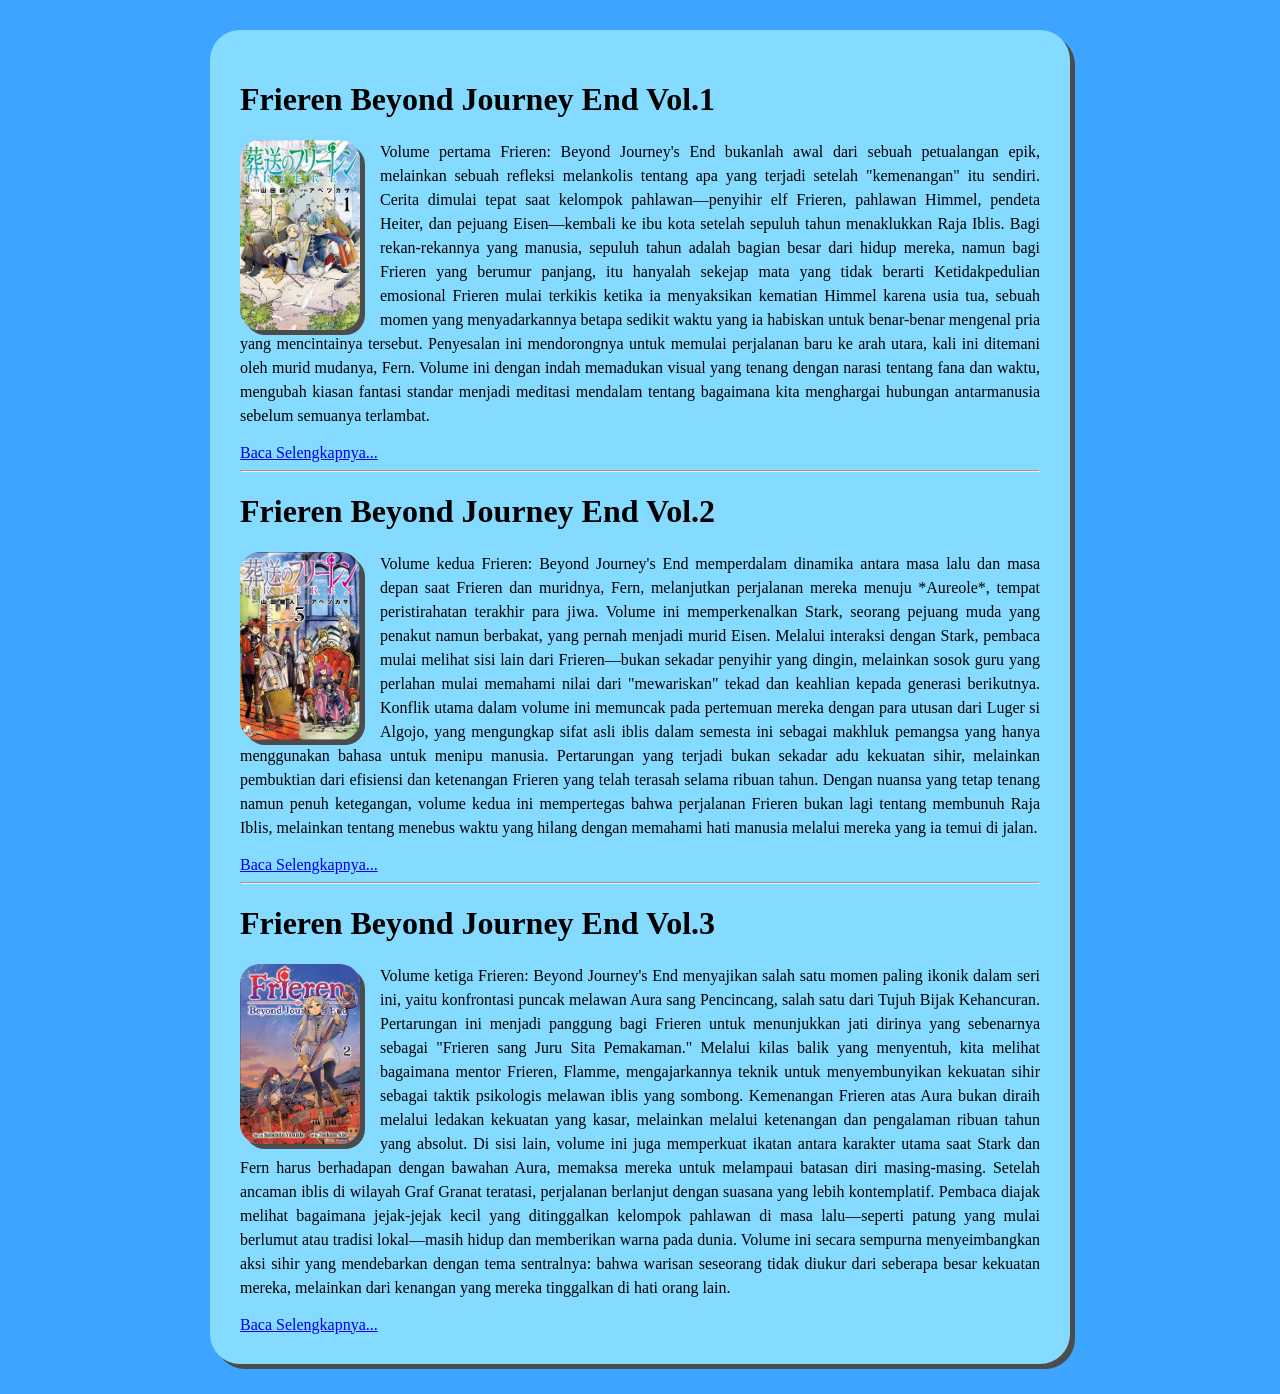
<file: Coding/Float/float.html>
<!DOCTYPE html>
<html lang="en">
<head>
    <meta charset="UTF-8">
    <meta name="viewport" content="width=device-width, initial-scale=1.0">
    <link rel="stylesheet" href="style.css">
    <title>Document</title>
</head>
<body>
    <div class="container">
    <h1>  Frieren Beyond Journey End Vol.1 </h1>
    <img src="FrierenVol1.png" alt="FrierenVol1" width="120px">
    <p>Volume pertama Frieren: Beyond Journey's End bukanlah awal dari sebuah petualangan epik, melainkan sebuah refleksi melankolis tentang apa yang terjadi setelah "kemenangan" itu sendiri. Cerita dimulai tepat saat kelompok pahlawan—penyihir elf Frieren, pahlawan Himmel, pendeta Heiter, dan pejuang Eisen—kembali ke ibu kota setelah sepuluh tahun menaklukkan Raja Iblis. Bagi rekan-rekannya yang manusia, sepuluh tahun adalah bagian besar dari hidup mereka, namun bagi Frieren yang berumur panjang, itu hanyalah sekejap mata yang tidak berarti
    Ketidakpedulian emosional Frieren mulai terkikis ketika ia menyaksikan kematian Himmel karena usia tua, sebuah momen yang menyadarkannya betapa sedikit waktu yang ia habiskan untuk benar-benar mengenal pria yang mencintainya tersebut. Penyesalan ini mendorongnya untuk memulai perjalanan baru ke arah utara, kali ini ditemani oleh murid mudanya, Fern. Volume ini dengan indah memadukan visual yang tenang dengan narasi tentang fana dan waktu, mengubah kiasan fantasi standar menjadi meditasi mendalam tentang bagaimana kita menghargai hubungan antarmanusia sebelum semuanya terlambat.</p>
    <div class="hapus"></div>
    <a href="Vol1.html">Baca Selengkapnya...</a>
    <hr>

    <h1>  Frieren Beyond Journey End Vol.2 </h1>
    <img src="FrierenVol2.png" alt="FrierenVol2" width="120px">
    <p>Volume kedua Frieren: Beyond Journey's End memperdalam dinamika antara masa lalu dan masa depan saat Frieren dan muridnya, Fern, melanjutkan perjalanan mereka menuju *Aureole*, tempat peristirahatan terakhir para jiwa. Volume ini memperkenalkan Stark, seorang pejuang muda yang penakut namun berbakat, yang pernah menjadi murid Eisen. Melalui interaksi dengan Stark, pembaca mulai melihat sisi lain dari Frieren—bukan sekadar penyihir yang dingin, melainkan sosok guru yang perlahan mulai memahami nilai dari "mewariskan" tekad dan keahlian kepada generasi berikutnya.
    Konflik utama dalam volume ini memuncak pada pertemuan mereka dengan para utusan dari Luger si Algojo, yang mengungkap sifat asli iblis dalam semesta ini sebagai makhluk pemangsa yang hanya menggunakan bahasa untuk menipu manusia. Pertarungan yang terjadi bukan sekadar adu kekuatan sihir, melainkan pembuktian dari efisiensi dan ketenangan Frieren yang telah terasah selama ribuan tahun. Dengan nuansa yang tetap tenang namun penuh ketegangan, volume kedua ini mempertegas bahwa perjalanan Frieren bukan lagi tentang membunuh Raja Iblis, melainkan tentang menebus waktu yang hilang dengan memahami hati manusia melalui mereka yang ia temui di jalan.</p>
    <div class="hapus"></div>
    <a href="Vol2.html">Baca Selengkapnya...</a>
    <hr>

    <h1>  Frieren Beyond Journey End Vol.3 </h1>
    <img src="FrierenVol3.png" alt="FrierenVol3" width="120px">
    <p>Volume ketiga Frieren: Beyond Journey's End menyajikan salah satu momen paling ikonik dalam seri ini, yaitu konfrontasi puncak melawan Aura sang Pencincang, salah satu dari Tujuh Bijak Kehancuran. Pertarungan ini menjadi panggung bagi Frieren untuk menunjukkan jati dirinya yang sebenarnya sebagai "Frieren sang Juru Sita Pemakaman." Melalui kilas balik yang menyentuh, kita melihat bagaimana mentor Frieren, Flamme, mengajarkannya teknik untuk menyembunyikan kekuatan sihir sebagai taktik psikologis melawan iblis yang sombong. Kemenangan Frieren atas Aura bukan diraih melalui ledakan kekuatan yang kasar, melainkan melalui ketenangan dan pengalaman ribuan tahun yang absolut.
    Di sisi lain, volume ini juga memperkuat ikatan antara karakter utama saat Stark dan Fern harus berhadapan dengan bawahan Aura, memaksa mereka untuk melampaui batasan diri masing-masing. Setelah ancaman iblis di wilayah Graf Granat teratasi, perjalanan berlanjut dengan suasana yang lebih kontemplatif. Pembaca diajak melihat bagaimana jejak-jejak kecil yang ditinggalkan kelompok pahlawan di masa lalu—seperti patung yang mulai berlumut atau tradisi lokal—masih hidup dan memberikan warna pada dunia. Volume ini secara sempurna menyeimbangkan aksi sihir yang mendebarkan dengan tema sentralnya: bahwa warisan seseorang tidak diukur dari seberapa besar kekuatan mereka, melainkan dari kenangan yang mereka tinggalkan di hati orang lain.</p>
    <div class="hapus"></div>
    <a href="Vol3.html">Baca Selengkapnya...</a>
    </div>
</body>
</html>
</file>
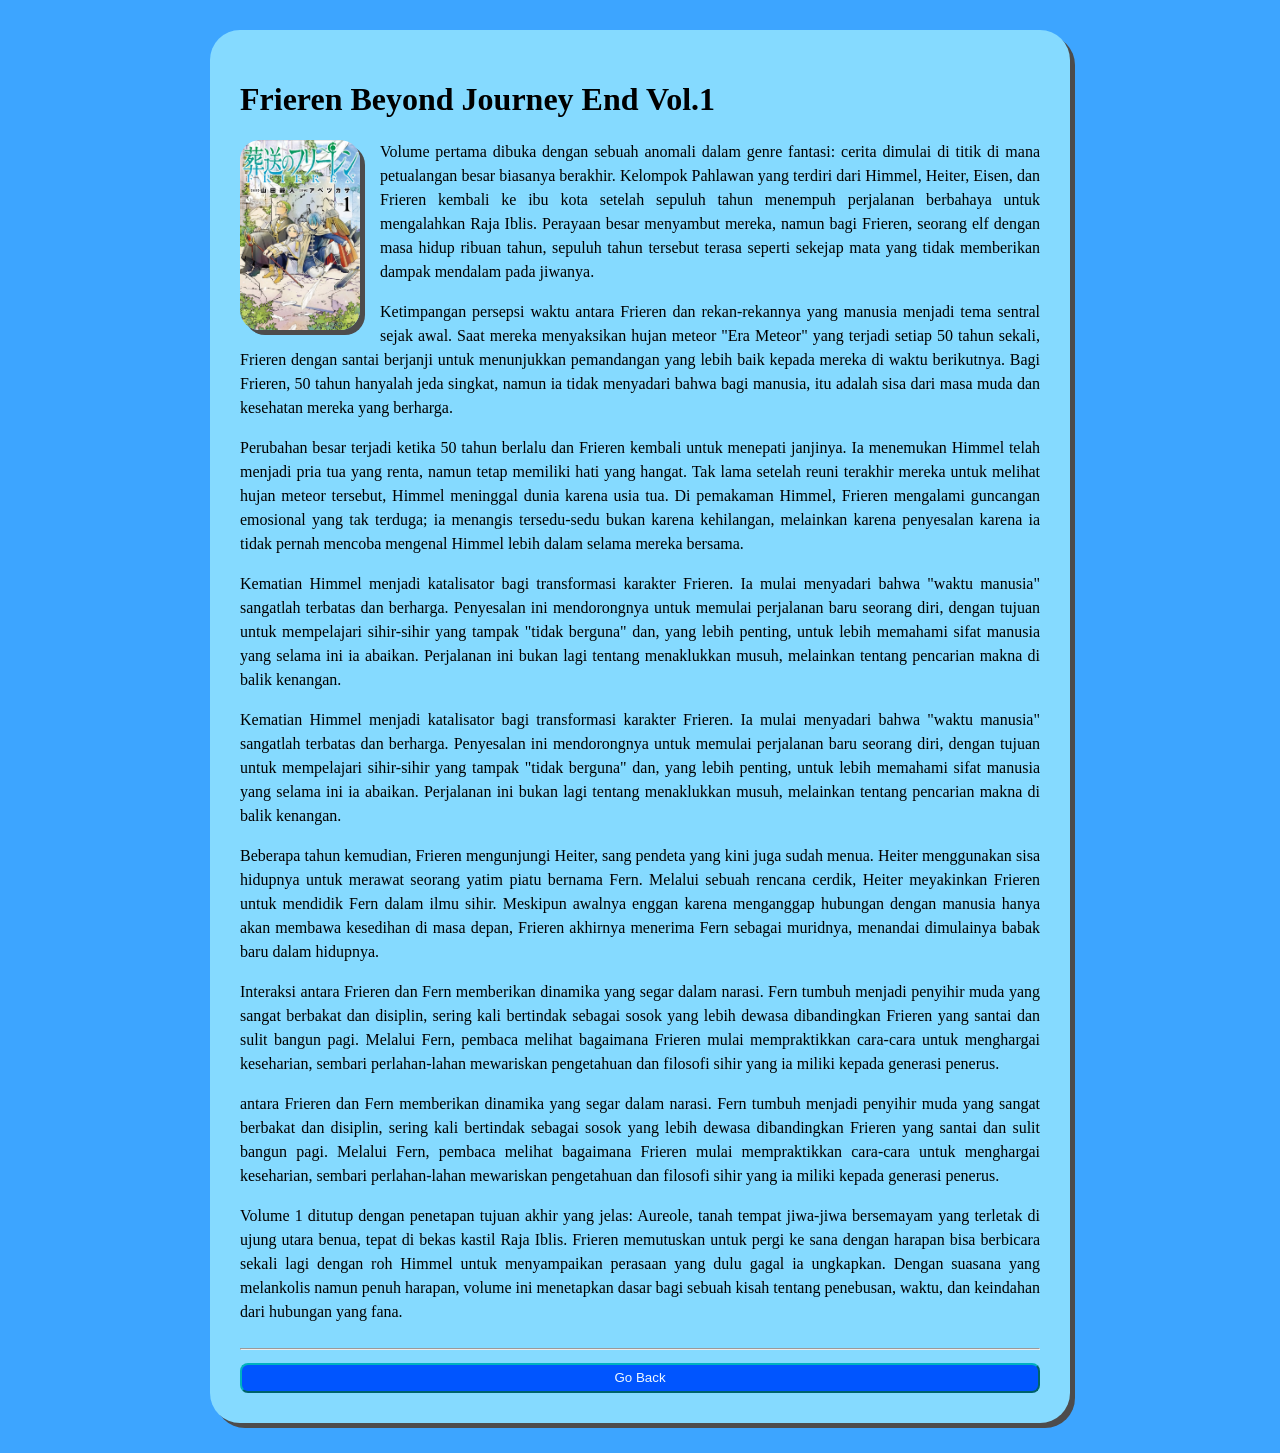
<file: Coding/Float/Vol1.html>
<!DOCTYPE html>
<html lang="en">
<head>
    <meta charset="UTF-8">
    <meta name="viewport" content="width=device-width, initial-scale=1.0">
    <link rel="stylesheet" href="style.css">
    <title>Document</title>
</head>
<body>
    <div class="container">
    <h1>  Frieren Beyond Journey End Vol.1 </h1>
    <img src="FrierenVol1.png" alt="FrierenVol1" width="120px">
    <p>Volume pertama dibuka dengan sebuah anomali dalam genre fantasi: cerita dimulai di titik di mana petualangan besar biasanya berakhir. Kelompok Pahlawan yang terdiri dari Himmel, Heiter, Eisen, dan Frieren kembali ke ibu kota setelah sepuluh tahun menempuh perjalanan berbahaya untuk mengalahkan Raja Iblis. Perayaan besar menyambut mereka, namun bagi Frieren, seorang elf dengan masa hidup ribuan tahun, sepuluh tahun tersebut terasa seperti sekejap mata yang tidak memberikan dampak mendalam pada jiwanya.</p>
    <p>Ketimpangan persepsi waktu antara Frieren dan rekan-rekannya yang manusia menjadi tema sentral sejak awal. Saat mereka menyaksikan hujan meteor "Era Meteor" yang terjadi setiap 50 tahun sekali, Frieren dengan santai berjanji untuk menunjukkan pemandangan yang lebih baik kepada mereka di waktu berikutnya. Bagi Frieren, 50 tahun hanyalah jeda singkat, namun ia tidak menyadari bahwa bagi manusia, itu adalah sisa dari masa muda dan kesehatan mereka yang berharga.</p>
    <p>Perubahan besar terjadi ketika 50 tahun berlalu dan Frieren kembali untuk menepati janjinya. Ia menemukan Himmel telah menjadi pria tua yang renta, namun tetap memiliki hati yang hangat. Tak lama setelah reuni terakhir mereka untuk melihat hujan meteor tersebut, Himmel meninggal dunia karena usia tua. Di pemakaman Himmel, Frieren mengalami guncangan emosional yang tak terduga; ia menangis tersedu-sedu bukan karena kehilangan, melainkan karena penyesalan karena ia tidak pernah mencoba mengenal Himmel lebih dalam selama mereka bersama.</p>
    <p>Kematian Himmel menjadi katalisator bagi transformasi karakter Frieren. Ia mulai menyadari bahwa "waktu manusia" sangatlah terbatas dan berharga. Penyesalan ini mendorongnya untuk memulai perjalanan baru seorang diri, dengan tujuan untuk mempelajari sihir-sihir yang tampak "tidak berguna" dan, yang lebih penting, untuk lebih memahami sifat manusia yang selama ini ia abaikan. Perjalanan ini bukan lagi tentang menaklukkan musuh, melainkan tentang pencarian makna di balik kenangan.</p>
    <p>Kematian Himmel menjadi katalisator bagi transformasi karakter Frieren. Ia mulai menyadari bahwa "waktu manusia" sangatlah terbatas dan berharga. Penyesalan ini mendorongnya untuk memulai perjalanan baru seorang diri, dengan tujuan untuk mempelajari sihir-sihir yang tampak "tidak berguna" dan, yang lebih penting, untuk lebih memahami sifat manusia yang selama ini ia abaikan. Perjalanan ini bukan lagi tentang menaklukkan musuh, melainkan tentang pencarian makna di balik kenangan.</p>
    <p>Beberapa tahun kemudian, Frieren mengunjungi Heiter, sang pendeta yang kini juga sudah menua. Heiter menggunakan sisa hidupnya untuk merawat seorang yatim piatu bernama Fern. Melalui sebuah rencana cerdik, Heiter meyakinkan Frieren untuk mendidik Fern dalam ilmu sihir. Meskipun awalnya enggan karena menganggap hubungan dengan manusia hanya akan membawa kesedihan di masa depan, Frieren akhirnya menerima Fern sebagai muridnya, menandai dimulainya babak baru dalam hidupnya.</p>
    <p>Interaksi antara Frieren dan Fern memberikan dinamika yang segar dalam narasi. Fern tumbuh menjadi penyihir muda yang sangat berbakat dan disiplin, sering kali bertindak sebagai sosok yang lebih dewasa dibandingkan Frieren yang santai dan sulit bangun pagi. Melalui Fern, pembaca melihat bagaimana Frieren mulai mempraktikkan cara-cara untuk menghargai keseharian, sembari perlahan-lahan mewariskan pengetahuan dan filosofi sihir yang ia miliki kepada generasi penerus.</p>
    <p>antara Frieren dan Fern memberikan dinamika yang segar dalam narasi. Fern tumbuh menjadi penyihir muda yang sangat berbakat dan disiplin, sering kali bertindak sebagai sosok yang lebih dewasa dibandingkan Frieren yang santai dan sulit bangun pagi. Melalui Fern, pembaca melihat bagaimana Frieren mulai mempraktikkan cara-cara untuk menghargai keseharian, sembari perlahan-lahan mewariskan pengetahuan dan filosofi sihir yang ia miliki kepada generasi penerus.</p>
    <p>Volume 1 ditutup dengan penetapan tujuan akhir yang jelas: Aureole, tanah tempat jiwa-jiwa bersemayam yang terletak di ujung utara benua, tepat di bekas kastil Raja Iblis. Frieren memutuskan untuk pergi ke sana dengan harapan bisa berbicara sekali lagi dengan roh Himmel untuk menyampaikan perasaan yang dulu gagal ia ungkapkan. Dengan suasana yang melankolis namun penuh harapan, volume ini menetapkan dasar bagi sebuah kisah tentang penebusan, waktu, dan keindahan dari hubungan yang fana.</p>
    <div class="hapus"></div>
    <hr>
    <a href="float.html">
    <button type="button" style="margin-top: 5px;">Go Back</button></a>
</body>
</html>
</file>
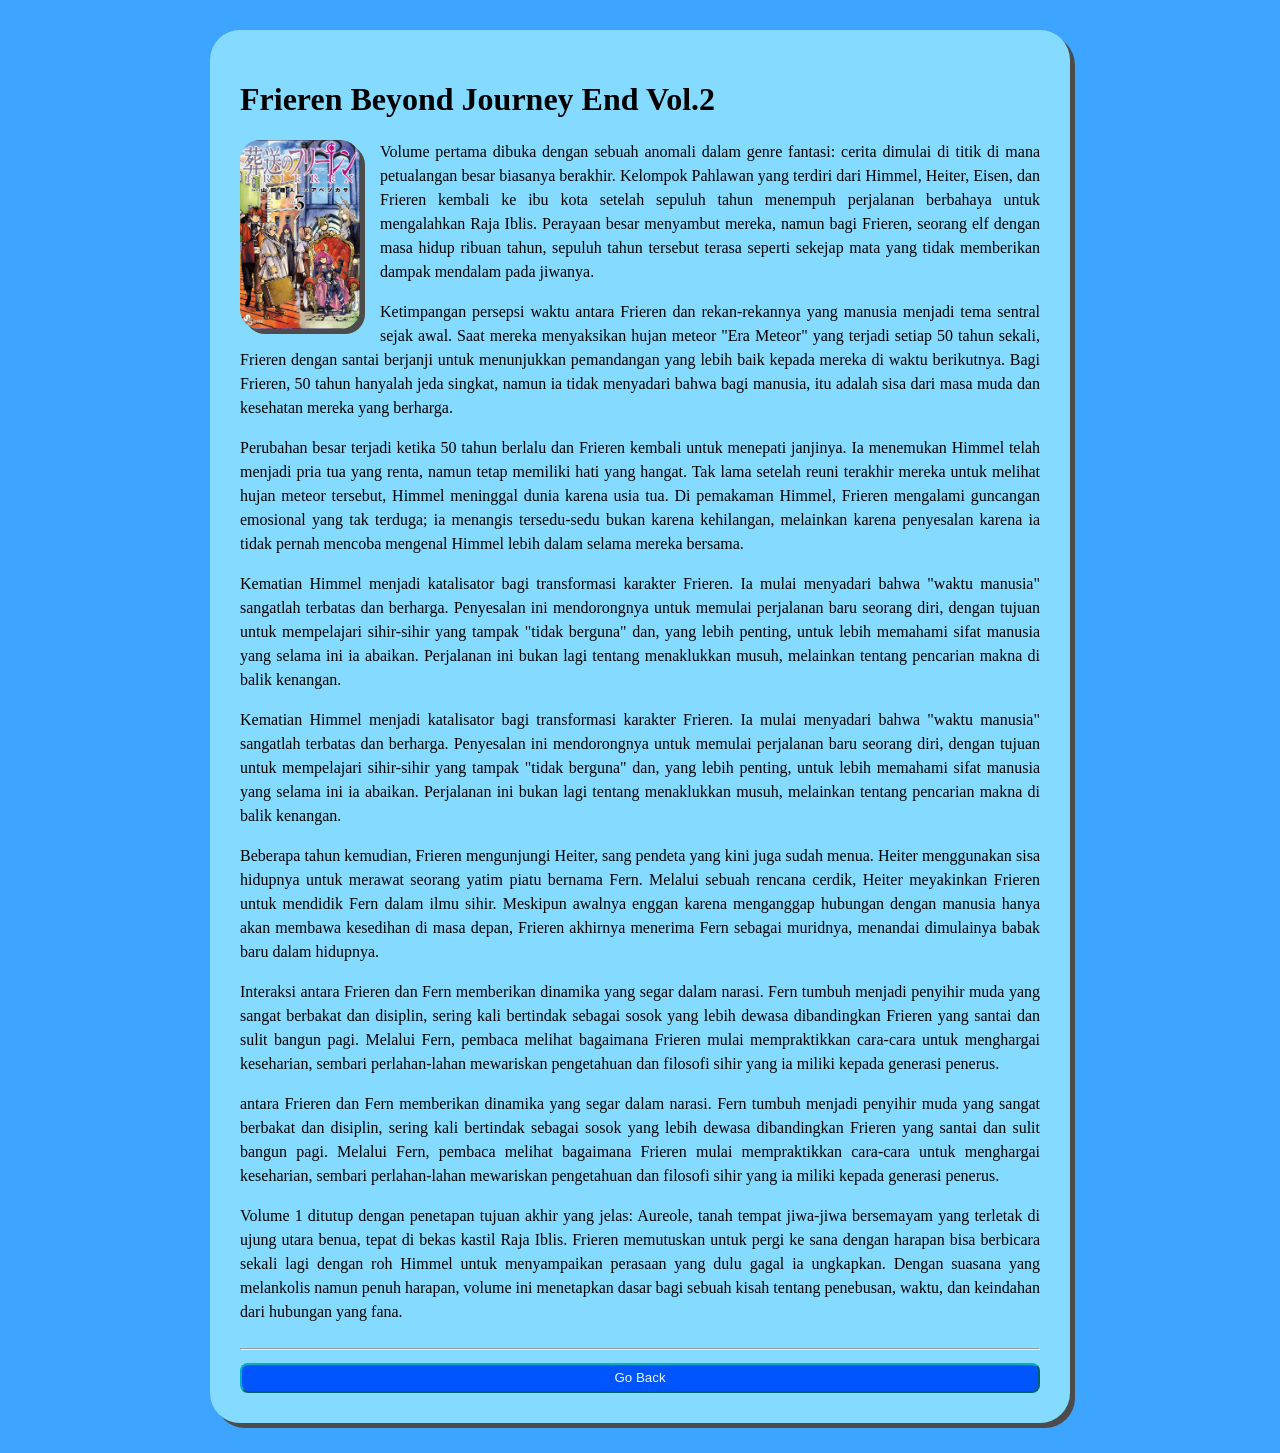
<file: Coding/Float/Vol2.html>
<!DOCTYPE html>
<html lang="en">
<head>
    <meta charset="UTF-8">
    <meta name="viewport" content="width=device-width, initial-scale=1.0">
    <link rel="stylesheet" href="style.css">
    <title>Document</title>
</head>
<body>
    <div class="container">
    <h1>  Frieren Beyond Journey End Vol.2 </h1>
    <img src="FrierenVol2.png" alt="FrierenVol2" width="120px">
    <p>Volume pertama dibuka dengan sebuah anomali dalam genre fantasi: cerita dimulai di titik di mana petualangan besar biasanya berakhir. Kelompok Pahlawan yang terdiri dari Himmel, Heiter, Eisen, dan Frieren kembali ke ibu kota setelah sepuluh tahun menempuh perjalanan berbahaya untuk mengalahkan Raja Iblis. Perayaan besar menyambut mereka, namun bagi Frieren, seorang elf dengan masa hidup ribuan tahun, sepuluh tahun tersebut terasa seperti sekejap mata yang tidak memberikan dampak mendalam pada jiwanya.</p>
    <p>Ketimpangan persepsi waktu antara Frieren dan rekan-rekannya yang manusia menjadi tema sentral sejak awal. Saat mereka menyaksikan hujan meteor "Era Meteor" yang terjadi setiap 50 tahun sekali, Frieren dengan santai berjanji untuk menunjukkan pemandangan yang lebih baik kepada mereka di waktu berikutnya. Bagi Frieren, 50 tahun hanyalah jeda singkat, namun ia tidak menyadari bahwa bagi manusia, itu adalah sisa dari masa muda dan kesehatan mereka yang berharga.</p>
    <p>Perubahan besar terjadi ketika 50 tahun berlalu dan Frieren kembali untuk menepati janjinya. Ia menemukan Himmel telah menjadi pria tua yang renta, namun tetap memiliki hati yang hangat. Tak lama setelah reuni terakhir mereka untuk melihat hujan meteor tersebut, Himmel meninggal dunia karena usia tua. Di pemakaman Himmel, Frieren mengalami guncangan emosional yang tak terduga; ia menangis tersedu-sedu bukan karena kehilangan, melainkan karena penyesalan karena ia tidak pernah mencoba mengenal Himmel lebih dalam selama mereka bersama.</p>
    <p>Kematian Himmel menjadi katalisator bagi transformasi karakter Frieren. Ia mulai menyadari bahwa "waktu manusia" sangatlah terbatas dan berharga. Penyesalan ini mendorongnya untuk memulai perjalanan baru seorang diri, dengan tujuan untuk mempelajari sihir-sihir yang tampak "tidak berguna" dan, yang lebih penting, untuk lebih memahami sifat manusia yang selama ini ia abaikan. Perjalanan ini bukan lagi tentang menaklukkan musuh, melainkan tentang pencarian makna di balik kenangan.</p>
    <p>Kematian Himmel menjadi katalisator bagi transformasi karakter Frieren. Ia mulai menyadari bahwa "waktu manusia" sangatlah terbatas dan berharga. Penyesalan ini mendorongnya untuk memulai perjalanan baru seorang diri, dengan tujuan untuk mempelajari sihir-sihir yang tampak "tidak berguna" dan, yang lebih penting, untuk lebih memahami sifat manusia yang selama ini ia abaikan. Perjalanan ini bukan lagi tentang menaklukkan musuh, melainkan tentang pencarian makna di balik kenangan.</p>
    <p>Beberapa tahun kemudian, Frieren mengunjungi Heiter, sang pendeta yang kini juga sudah menua. Heiter menggunakan sisa hidupnya untuk merawat seorang yatim piatu bernama Fern. Melalui sebuah rencana cerdik, Heiter meyakinkan Frieren untuk mendidik Fern dalam ilmu sihir. Meskipun awalnya enggan karena menganggap hubungan dengan manusia hanya akan membawa kesedihan di masa depan, Frieren akhirnya menerima Fern sebagai muridnya, menandai dimulainya babak baru dalam hidupnya.</p>
    <p>Interaksi antara Frieren dan Fern memberikan dinamika yang segar dalam narasi. Fern tumbuh menjadi penyihir muda yang sangat berbakat dan disiplin, sering kali bertindak sebagai sosok yang lebih dewasa dibandingkan Frieren yang santai dan sulit bangun pagi. Melalui Fern, pembaca melihat bagaimana Frieren mulai mempraktikkan cara-cara untuk menghargai keseharian, sembari perlahan-lahan mewariskan pengetahuan dan filosofi sihir yang ia miliki kepada generasi penerus.</p>
    <p>antara Frieren dan Fern memberikan dinamika yang segar dalam narasi. Fern tumbuh menjadi penyihir muda yang sangat berbakat dan disiplin, sering kali bertindak sebagai sosok yang lebih dewasa dibandingkan Frieren yang santai dan sulit bangun pagi. Melalui Fern, pembaca melihat bagaimana Frieren mulai mempraktikkan cara-cara untuk menghargai keseharian, sembari perlahan-lahan mewariskan pengetahuan dan filosofi sihir yang ia miliki kepada generasi penerus.</p>
    <p>Volume 1 ditutup dengan penetapan tujuan akhir yang jelas: Aureole, tanah tempat jiwa-jiwa bersemayam yang terletak di ujung utara benua, tepat di bekas kastil Raja Iblis. Frieren memutuskan untuk pergi ke sana dengan harapan bisa berbicara sekali lagi dengan roh Himmel untuk menyampaikan perasaan yang dulu gagal ia ungkapkan. Dengan suasana yang melankolis namun penuh harapan, volume ini menetapkan dasar bagi sebuah kisah tentang penebusan, waktu, dan keindahan dari hubungan yang fana.</p>
    <div class="hapus"></div>
    <hr>
    <a href="float.html">
    <button type="button" style="margin-top: 5px;">Go Back</button></a>
</body>
</html>
</file>
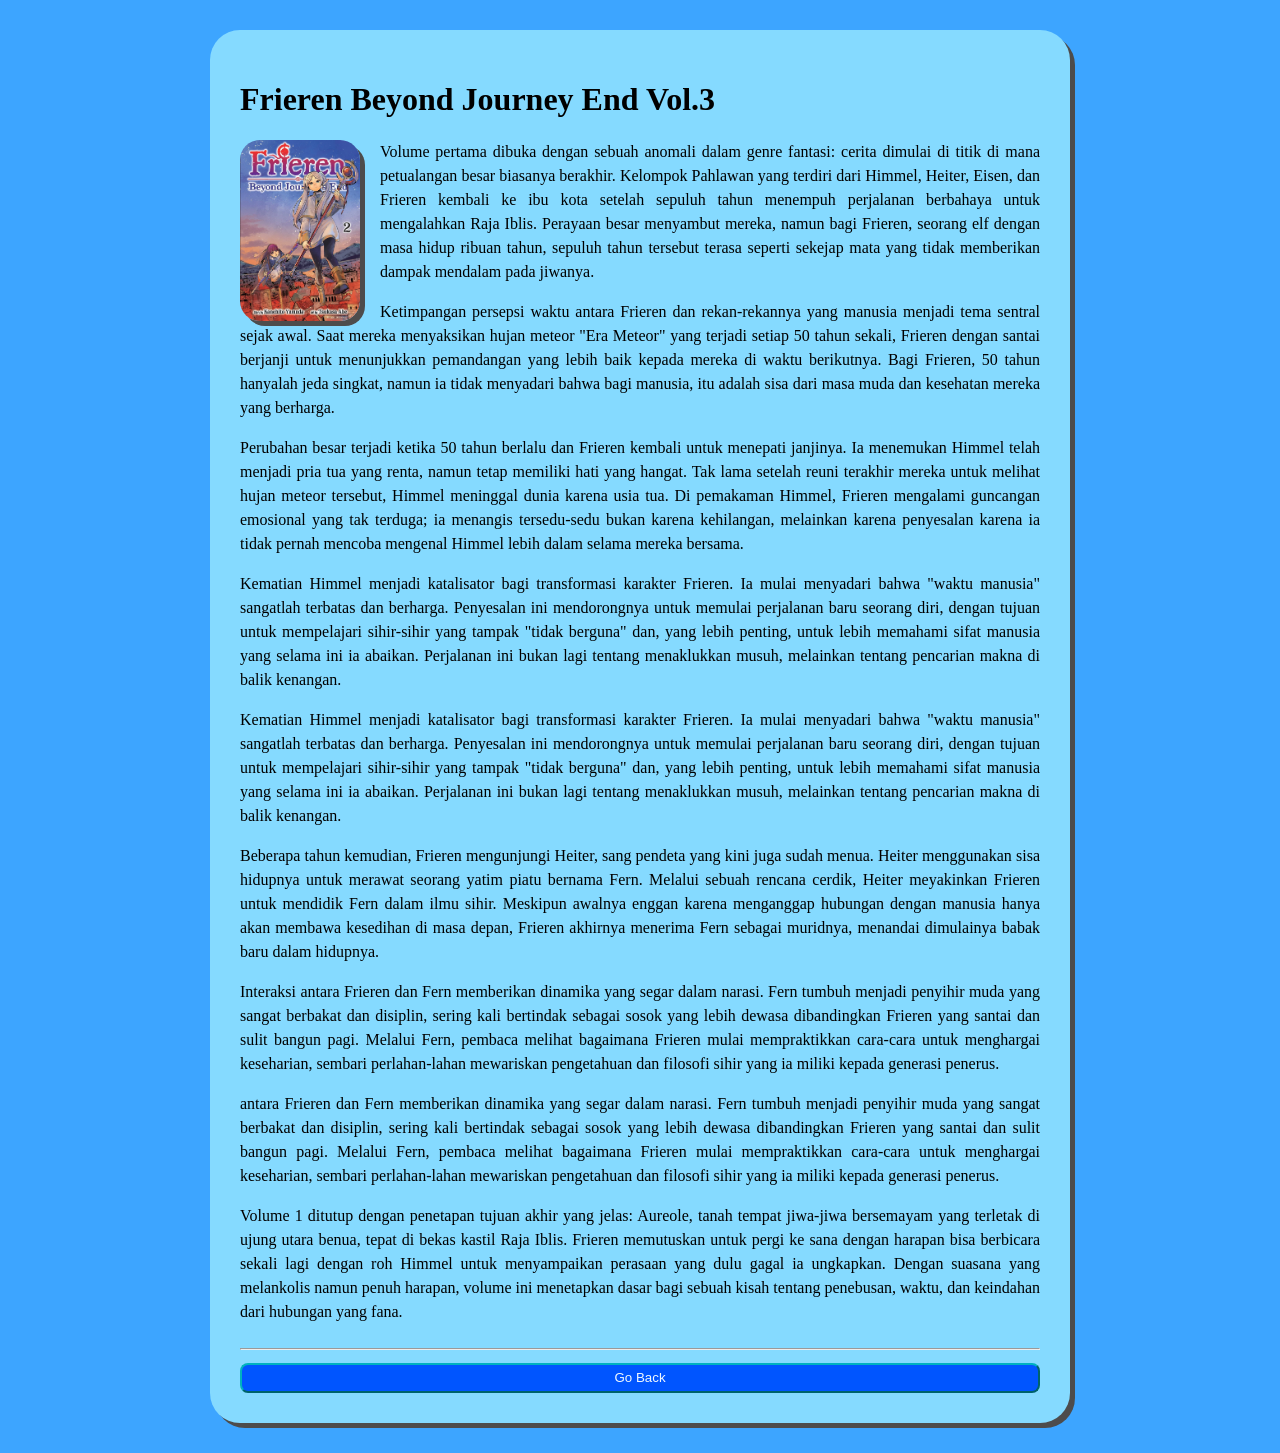
<file: Coding/Float/Vol3.html>
<!DOCTYPE html>
<html lang="en">
<head>
    <meta charset="UTF-8">
    <meta name="viewport" content="width=device-width, initial-scale=1.0">
    <link rel="stylesheet" href="style.css">
    <title>Document</title>
</head>
<body>
    <div class="container">
    <h1>  Frieren Beyond Journey End Vol.3 </h1>
    <img src="FrierenVol3.png" alt="FrierenVol3" width="120px">
    <p>Volume pertama dibuka dengan sebuah anomali dalam genre fantasi: cerita dimulai di titik di mana petualangan besar biasanya berakhir. Kelompok Pahlawan yang terdiri dari Himmel, Heiter, Eisen, dan Frieren kembali ke ibu kota setelah sepuluh tahun menempuh perjalanan berbahaya untuk mengalahkan Raja Iblis. Perayaan besar menyambut mereka, namun bagi Frieren, seorang elf dengan masa hidup ribuan tahun, sepuluh tahun tersebut terasa seperti sekejap mata yang tidak memberikan dampak mendalam pada jiwanya.</p>
    <p>Ketimpangan persepsi waktu antara Frieren dan rekan-rekannya yang manusia menjadi tema sentral sejak awal. Saat mereka menyaksikan hujan meteor "Era Meteor" yang terjadi setiap 50 tahun sekali, Frieren dengan santai berjanji untuk menunjukkan pemandangan yang lebih baik kepada mereka di waktu berikutnya. Bagi Frieren, 50 tahun hanyalah jeda singkat, namun ia tidak menyadari bahwa bagi manusia, itu adalah sisa dari masa muda dan kesehatan mereka yang berharga.</p>
    <p>Perubahan besar terjadi ketika 50 tahun berlalu dan Frieren kembali untuk menepati janjinya. Ia menemukan Himmel telah menjadi pria tua yang renta, namun tetap memiliki hati yang hangat. Tak lama setelah reuni terakhir mereka untuk melihat hujan meteor tersebut, Himmel meninggal dunia karena usia tua. Di pemakaman Himmel, Frieren mengalami guncangan emosional yang tak terduga; ia menangis tersedu-sedu bukan karena kehilangan, melainkan karena penyesalan karena ia tidak pernah mencoba mengenal Himmel lebih dalam selama mereka bersama.</p>
    <p>Kematian Himmel menjadi katalisator bagi transformasi karakter Frieren. Ia mulai menyadari bahwa "waktu manusia" sangatlah terbatas dan berharga. Penyesalan ini mendorongnya untuk memulai perjalanan baru seorang diri, dengan tujuan untuk mempelajari sihir-sihir yang tampak "tidak berguna" dan, yang lebih penting, untuk lebih memahami sifat manusia yang selama ini ia abaikan. Perjalanan ini bukan lagi tentang menaklukkan musuh, melainkan tentang pencarian makna di balik kenangan.</p>
    <p>Kematian Himmel menjadi katalisator bagi transformasi karakter Frieren. Ia mulai menyadari bahwa "waktu manusia" sangatlah terbatas dan berharga. Penyesalan ini mendorongnya untuk memulai perjalanan baru seorang diri, dengan tujuan untuk mempelajari sihir-sihir yang tampak "tidak berguna" dan, yang lebih penting, untuk lebih memahami sifat manusia yang selama ini ia abaikan. Perjalanan ini bukan lagi tentang menaklukkan musuh, melainkan tentang pencarian makna di balik kenangan.</p>
    <p>Beberapa tahun kemudian, Frieren mengunjungi Heiter, sang pendeta yang kini juga sudah menua. Heiter menggunakan sisa hidupnya untuk merawat seorang yatim piatu bernama Fern. Melalui sebuah rencana cerdik, Heiter meyakinkan Frieren untuk mendidik Fern dalam ilmu sihir. Meskipun awalnya enggan karena menganggap hubungan dengan manusia hanya akan membawa kesedihan di masa depan, Frieren akhirnya menerima Fern sebagai muridnya, menandai dimulainya babak baru dalam hidupnya.</p>
    <p>Interaksi antara Frieren dan Fern memberikan dinamika yang segar dalam narasi. Fern tumbuh menjadi penyihir muda yang sangat berbakat dan disiplin, sering kali bertindak sebagai sosok yang lebih dewasa dibandingkan Frieren yang santai dan sulit bangun pagi. Melalui Fern, pembaca melihat bagaimana Frieren mulai mempraktikkan cara-cara untuk menghargai keseharian, sembari perlahan-lahan mewariskan pengetahuan dan filosofi sihir yang ia miliki kepada generasi penerus.</p>
    <p>antara Frieren dan Fern memberikan dinamika yang segar dalam narasi. Fern tumbuh menjadi penyihir muda yang sangat berbakat dan disiplin, sering kali bertindak sebagai sosok yang lebih dewasa dibandingkan Frieren yang santai dan sulit bangun pagi. Melalui Fern, pembaca melihat bagaimana Frieren mulai mempraktikkan cara-cara untuk menghargai keseharian, sembari perlahan-lahan mewariskan pengetahuan dan filosofi sihir yang ia miliki kepada generasi penerus.</p>
    <p>Volume 1 ditutup dengan penetapan tujuan akhir yang jelas: Aureole, tanah tempat jiwa-jiwa bersemayam yang terletak di ujung utara benua, tepat di bekas kastil Raja Iblis. Frieren memutuskan untuk pergi ke sana dengan harapan bisa berbicara sekali lagi dengan roh Himmel untuk menyampaikan perasaan yang dulu gagal ia ungkapkan. Dengan suasana yang melankolis namun penuh harapan, volume ini menetapkan dasar bagi sebuah kisah tentang penebusan, waktu, dan keindahan dari hubungan yang fana.</p>
    <div class="hapus"></div>
    <hr>
    <a href="float.html">
    <button type="button" style="margin-top: 5px;">Go Back</button></a>
</body>
</html>
</file>
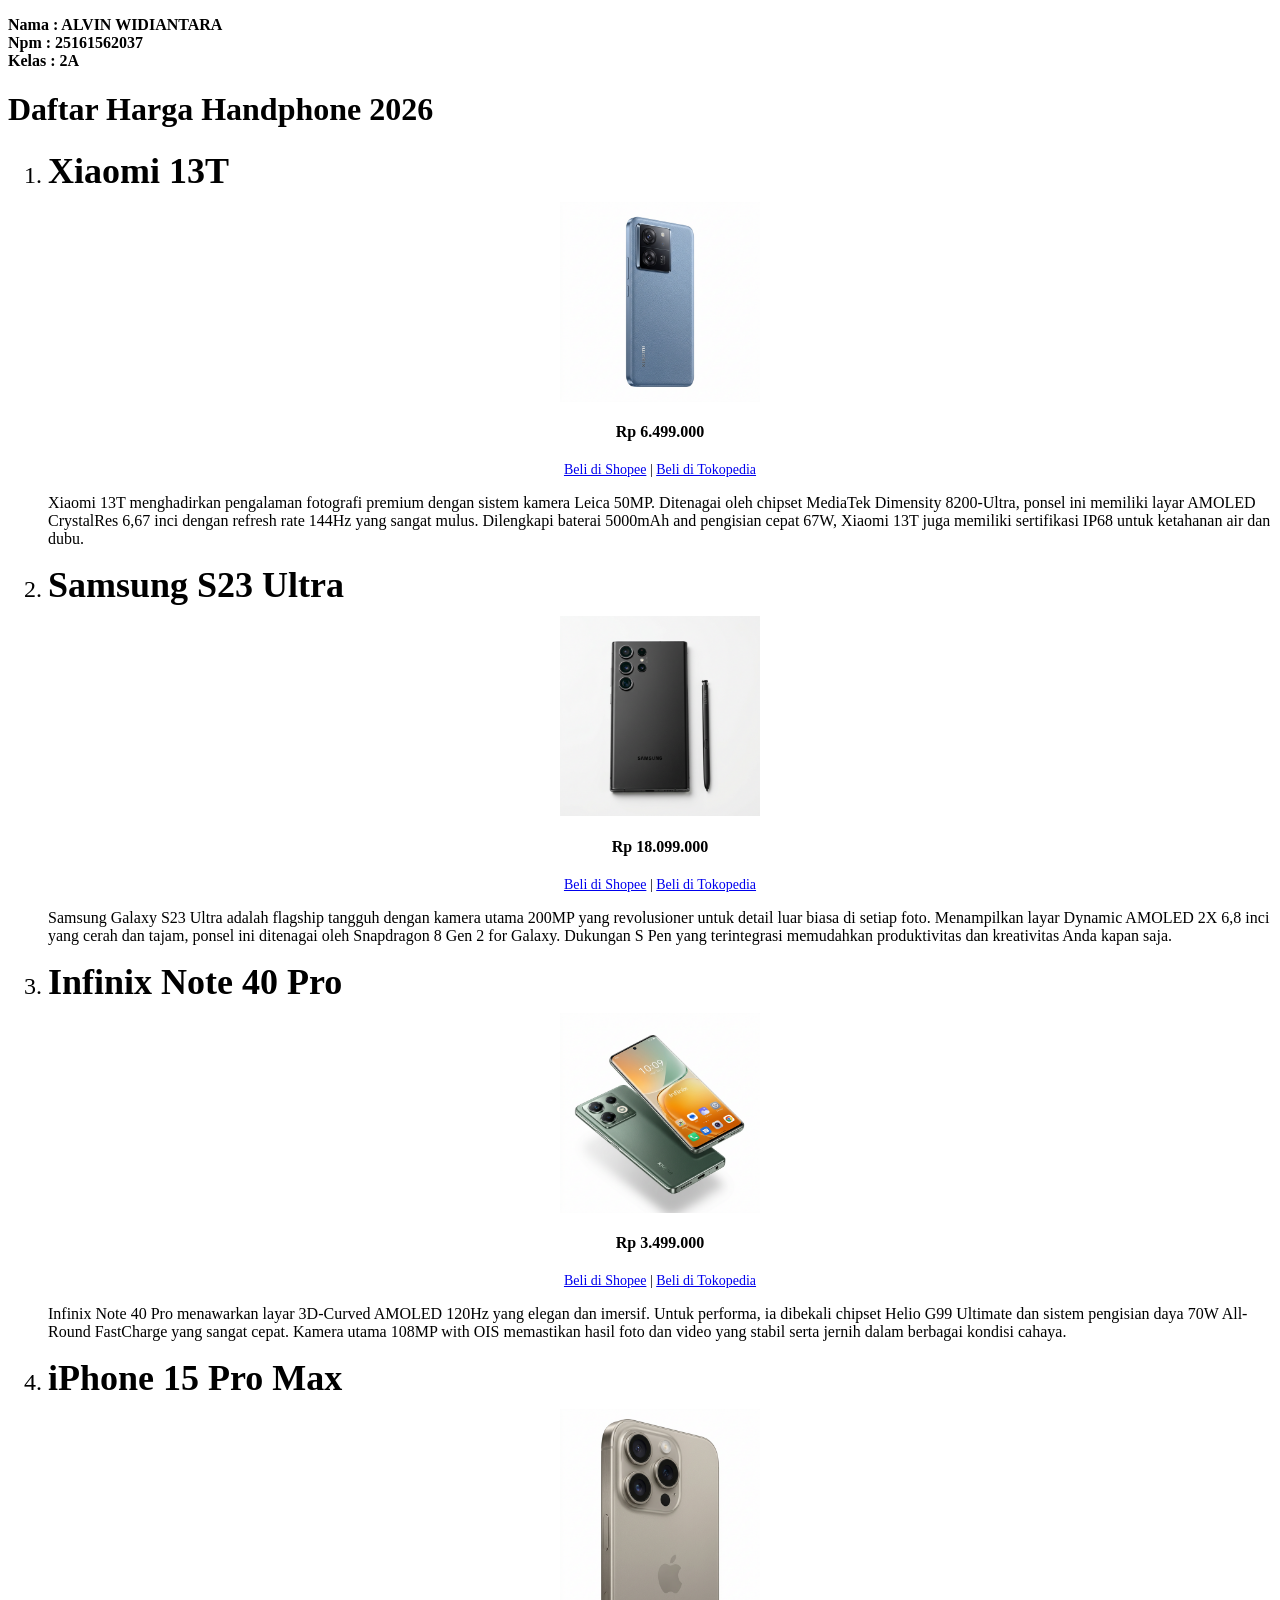
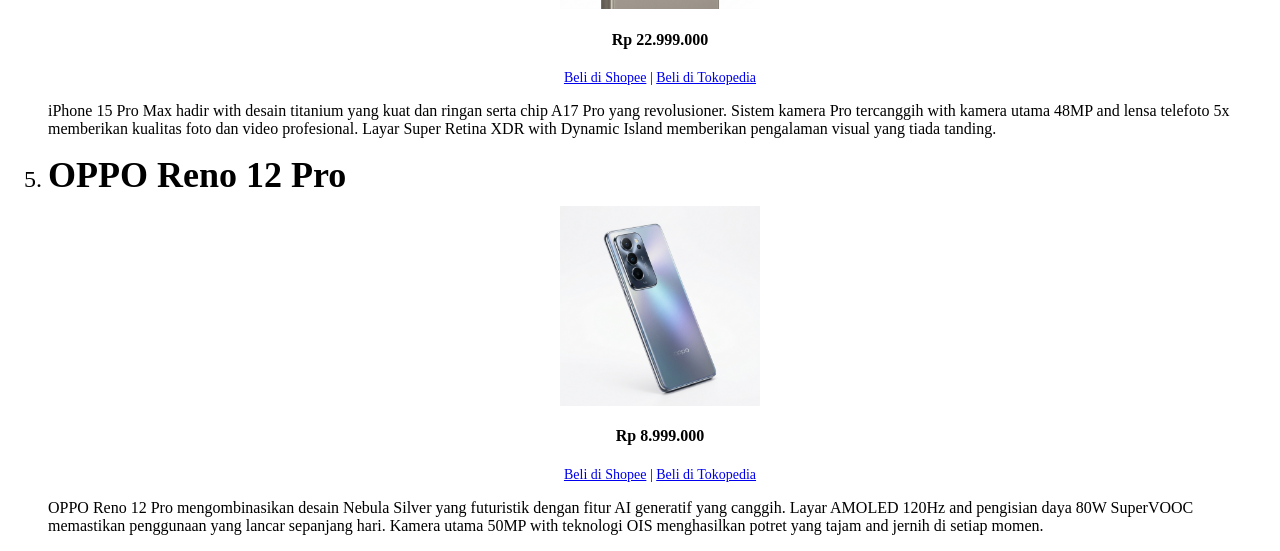
<file: Coding/Latihan1/daftarbarang.html>
<!DOCTYPE html>
<html lang="en">
<head>
    <meta charset="UTF-8">
    <meta name="viewport" content="width=device-width, initial-scale=1.0">
    <title>Document</title>
</head>
<body>
    <p style="font-weight: bold;">
        Nama : ALVIN WIDIANTARA<br>
        Npm : 25161562037<br>
        Kelas : 2A
    </p>

    <h1>Daftar Harga Handphone 2026</h1>
    <ol type="1">
        <li style="font-size: 1.5em; text-align: left;">
            <a href="https://www.tokopedia.com/xiaomi" target="_blank" style="text-decoration: none; color: black;">
                <h2 style="display: inline;">Xiaomi 13T</h2>
            </a>
            <br>
            <center>
                <img src="Image/xiaomi.png" alt="Xiaomi 13T" width="200" height="200" style="display: block; margin: 10px auto; object-fit: contain;"/>
                <h4 style="font-size: 16px;">Rp 6.499.000</h4>
                <p style="font-size: 14px;">
                    <a href="https://shopee.co.id/xiaomi.official.id" target="_blank">Beli di Shopee</a> | 
                    <a href="https://www.tokopedia.com/xiaomi" target="_blank">Beli di Tokopedia</a>
                </p>
            </center>
            <p style="font-size: 16px; text-align: left;">Xiaomi 13T menghadirkan pengalaman fotografi premium dengan sistem kamera Leica 50MP. Ditenagai oleh chipset MediaTek Dimensity 8200-Ultra, ponsel ini memiliki layar AMOLED CrystalRes 6,67 inci dengan refresh rate 144Hz yang sangat mulus. Dilengkapi baterai 5000mAh and pengisian cepat 67W, Xiaomi 13T juga memiliki sertifikasi IP68 untuk ketahanan air dan dubu.</p>
        </li>

        <li style="font-size: 1.5em; text-align: left;">
            <a href="https://www.tokopedia.com/samsung" target="_blank" style="text-decoration: none; color: black;">
                <h2 style="display: inline;">Samsung S23 Ultra</h2>
            </a>
            <br>
            <center>
                <img src="Image/samsung.png" alt="Samsung Galaxy S23 Ultra" width="200" height="200" style="display: block; margin: 10px auto; object-fit: contain;"/>
                <h4 style="font-size: 16px;">Rp 18.099.000</h4>
                <p style="font-size: 14px;">
                    <a href="https://shopee.co.id/samsung.official" target="_blank">Beli di Shopee</a> | 
                    <a href="https://www.tokopedia.com/samsung" target="_blank">Beli di Tokopedia</a>
                </p>
            </center>
            <p style="font-size: 16px; text-align: left;">Samsung Galaxy S23 Ultra adalah flagship tangguh dengan kamera utama 200MP yang revolusioner untuk detail luar biasa di setiap foto. Menampilkan layar Dynamic AMOLED 2X 6,8 inci yang cerah dan tajam, ponsel ini ditenagai oleh Snapdragon 8 Gen 2 for Galaxy. Dukungan S Pen yang terintegrasi memudahkan produktivitas dan kreativitas Anda kapan saja.</p>
        </li>

        <li style="font-size: 1.5em; text-align: left;">
            <a href="https://www.tokopedia.com/infinix" target="_blank" style="text-decoration: none; color: black;">
                <h2 style="display: inline;">Infinix Note 40 Pro</h2>
            </a>
            <br>
            <center>
                <img src="Image/infinix.png" alt="Infinix Note 40 Pro" width="200" height="200" style="display: block; margin: 10px auto; object-fit: contain;"/>
                <h4 style="font-size: 16px;">Rp 3.499.000</h4>
                <p style="font-size: 14px;">
                    <a href="https://shopee.co.id/infinix.official.shop" target="_blank">Beli di Shopee</a> | 
                    <a href="https://www.tokopedia.com/infinix" target="_blank">Beli di Tokopedia</a>
                </p>
            </center>
            <p style="font-size: 16px; text-align: left;">Infinix Note 40 Pro menawarkan layar 3D-Curved AMOLED 120Hz yang elegan dan imersif. Untuk performa, ia dibekali chipset Helio G99 Ultimate dan sistem pengisian daya 70W All-Round FastCharge yang sangat cepat. Kamera utama 108MP with OIS memastikan hasil foto dan video yang stabil serta jernih dalam berbagai kondisi cahaya.</p>
        </li>

        <li style="font-size: 1.5em; text-align: left;">
            <a href="https://www.tokopedia.com/ibox" target="_blank" style="text-decoration: none; color: black;">
                <h2 style="display: inline;">iPhone 15 Pro Max</h2>
            </a>
            <br>
            <center>
                <img src="Image/iphone.png" alt="iPhone 15 Pro Max" width="200" height="200" style="display: block; margin: 10px auto; object-fit: contain;"/>
                <h4 style="font-size: 16px;">Rp 22.999.000</h4>
                <p style="font-size: 14px;">
                    <a href="https://shopee.co.id/iboxofficial" target="_blank">Beli di Shopee</a> | 
                    <a href="https://www.tokopedia.com/ibox" target="_blank">Beli di Tokopedia</a>
                </p>
            </center>
            <p style="font-size: 16px; text-align: left;">iPhone 15 Pro Max hadir with desain titanium yang kuat dan ringan serta chip A17 Pro yang revolusioner. Sistem kamera Pro tercanggih with kamera utama 48MP and lensa telefoto 5x memberikan kualitas foto dan video profesional. Layar Super Retina XDR with Dynamic Island memberikan pengalaman visual yang tiada tanding.</p>
        </li>

        <li style="font-size: 1.5em; text-align: left;">
            <a href="https://www.tokopedia.com/oppo" target="_blank" style="text-decoration: none; color: black;">
                <h2 style="display: inline;">OPPO Reno 12 Pro</h2>
            </a>
            <br>
            <center>
                <img src="Image/oppo.png" alt="OPPO Reno 12 Pro" width="200" height="200" style="display: block; margin: 10px auto; object-fit: contain;"/>
                <h4 style="font-size: 16px;">Rp 8.999.000</h4>
                <p style="font-size: 14px;">
                    <a href="https://shopee.co.id/oppo.official" target="_blank">Beli di Shopee</a> | 
                    <a href="https://www.tokopedia.com/oppo" target="_blank">Beli di Tokopedia</a>
                </p>
            </center>
            <p style="font-size: 16px; text-align: left;">OPPO Reno 12 Pro mengombinasikan desain Nebula Silver yang futuristik dengan fitur AI generatif yang canggih. Layar AMOLED 120Hz and pengisian daya 80W SuperVOOC memastikan penggunaan yang lancar sepanjang hari. Kamera utama 50MP with teknologi OIS menghasilkan potret yang tajam and jernih di setiap momen.</p>
        </li>
    </ol>
</body>
</html>
</file>
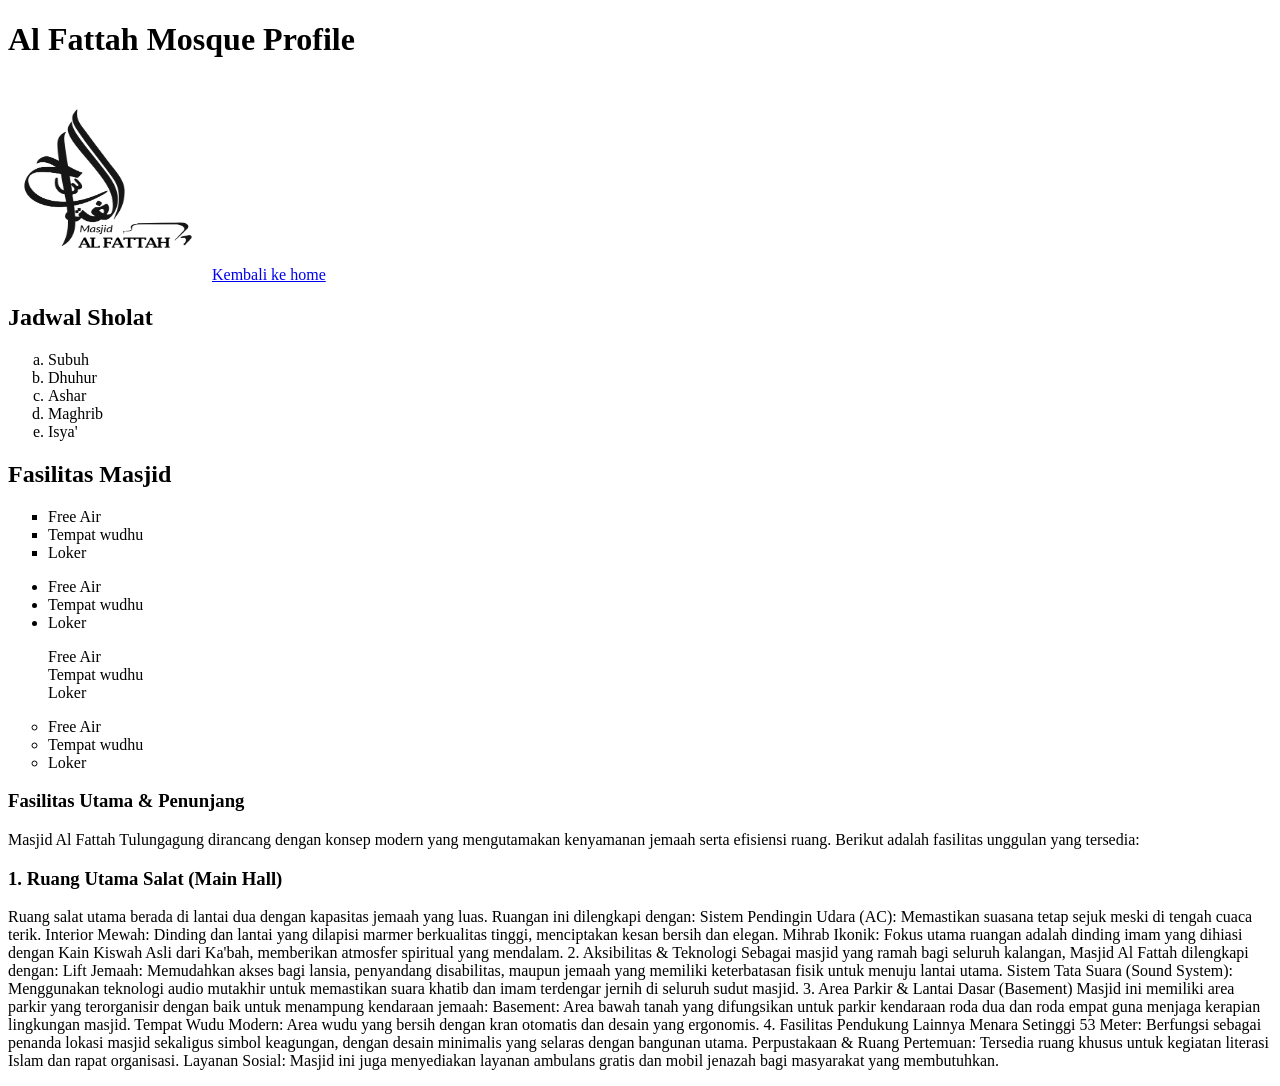
<file: Coding/Latihan1/main.html>
<!DOCTYPE html>
<html lang="en">
<head>
    <meta charset="UTF-8">
    <meta name="viewport" content="width=device-width, initial-scale=1.0">
    <title>Document</title>
</head>
<body>
    <h1>Al Fattah Mosque Profile</h1>
    <img src="Image/Masjid Al Fattah.png" alt="Logo Masjid" width="200" height="200" style="filter: invert(100%);">

    <a href="/Latihan1/paragraf.html">Kembali ke home</a>

    <h2>Jadwal Sholat</h2>
    <ol type="a">
        <li>Subuh</li>
        <li>Dhuhur</li>
        <li>Ashar</li>
        <li>Maghrib</li>
        <li>Isya'</li>
    </ol>

    <h2>Fasilitas Masjid</h2>
    <ul type="square">
        <li>Free Air</li>
        <li>Tempat wudhu</li>
        <li>Loker</li>
    </ul>
    <ul type="disc">
        <li>Free Air</li>
        <li>Tempat wudhu</li>
        <li>Loker</li>
    </ul>
    <ul type="none">
        <li>Free Air</li>
        <li>Tempat wudhu</li>
        <li>Loker</li>
    </ul>
    <ul type="circle">
        <li>Free Air</li>
        <li>Tempat wudhu</li>
        <li>Loker</li>
    </ul>

    
    <h3>Fasilitas Utama & Penunjang</h3>
    <p>Masjid Al Fattah Tulungagung dirancang dengan konsep modern yang mengutamakan kenyamanan jemaah serta efisiensi ruang. Berikut adalah fasilitas unggulan yang tersedia:
    <h3>1. Ruang Utama Salat (Main Hall)</h3>
    Ruang salat utama berada di lantai dua dengan kapasitas jemaah yang luas. Ruangan ini dilengkapi dengan:

    Sistem Pendingin Udara (AC): Memastikan suasana tetap sejuk meski di tengah cuaca terik.

    Interior Mewah: Dinding dan lantai yang dilapisi marmer berkualitas tinggi, menciptakan kesan bersih dan elegan.

    Mihrab Ikonik: Fokus utama ruangan adalah dinding imam yang dihiasi dengan Kain Kiswah Asli dari Ka'bah, memberikan atmosfer spiritual yang mendalam.

2. Aksibilitas & Teknologi

Sebagai masjid yang ramah bagi seluruh kalangan, Masjid Al Fattah dilengkapi dengan:

    Lift Jemaah: Memudahkan akses bagi lansia, penyandang disabilitas, maupun jemaah yang memiliki keterbatasan fisik untuk menuju lantai utama.

    Sistem Tata Suara (Sound System): Menggunakan teknologi audio mutakhir untuk memastikan suara khatib dan imam terdengar jernih di seluruh sudut masjid.

3. Area Parkir & Lantai Dasar (Basement)

Masjid ini memiliki area parkir yang terorganisir dengan baik untuk menampung kendaraan jemaah:

    Basement: Area bawah tanah yang difungsikan untuk parkir kendaraan roda dua dan roda empat guna menjaga kerapian lingkungan masjid.

    Tempat Wudu Modern: Area wudu yang bersih dengan kran otomatis dan desain yang ergonomis.

4. Fasilitas Pendukung Lainnya

    Menara Setinggi 53 Meter: Berfungsi sebagai penanda lokasi masjid sekaligus simbol keagungan, dengan desain minimalis yang selaras dengan bangunan utama.

    Perpustakaan & Ruang Pertemuan: Tersedia ruang khusus untuk kegiatan literasi Islam dan rapat organisasi.

    Layanan Sosial: Masjid ini juga menyediakan layanan ambulans gratis dan mobil jenazah bagi masyarakat yang membutuhkan.</p>

</body>
</html>
</file>
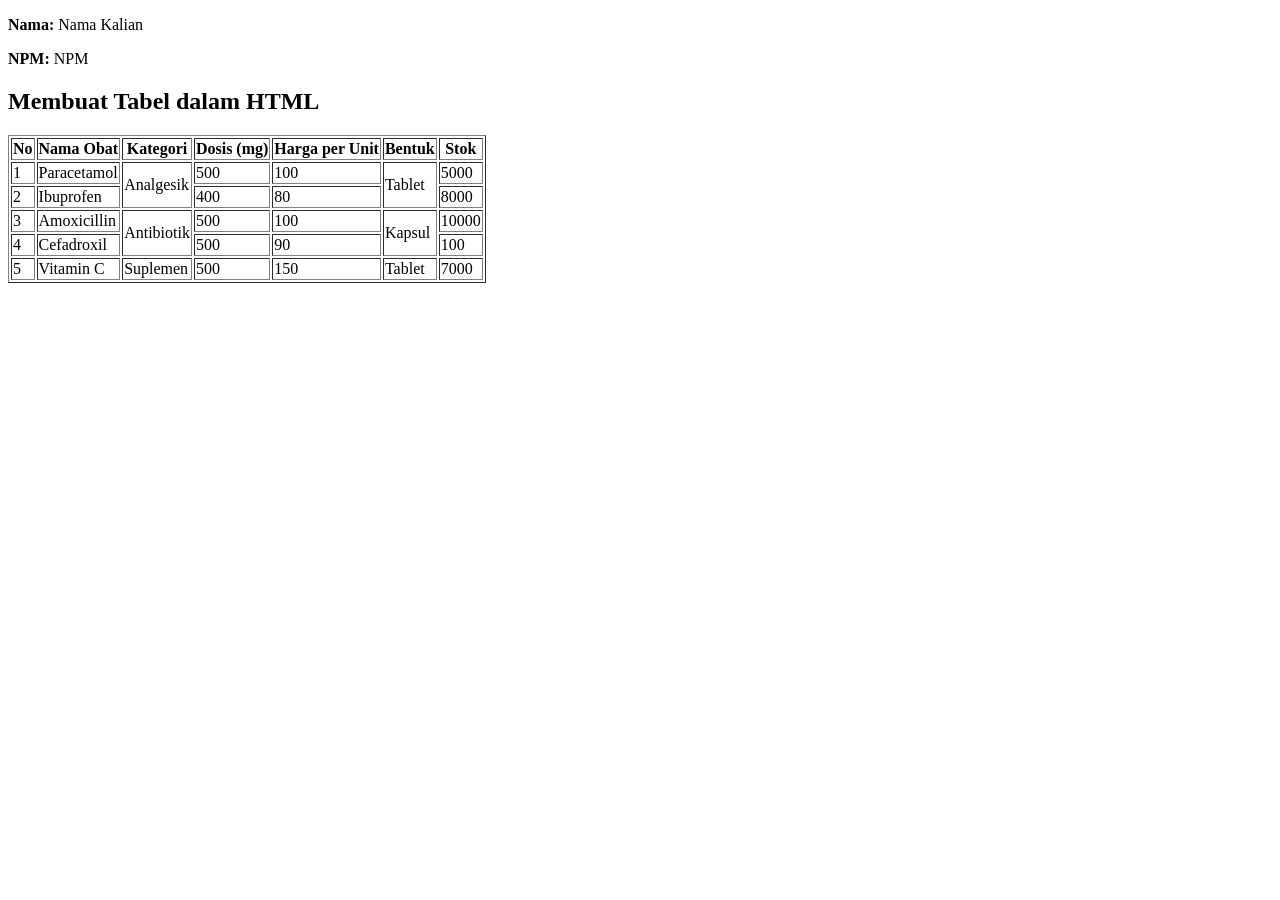
<file: Coding/Latihan2/contoh1.html>
<!DOCTYPE html>
<html>
<head>
    <title>Membuat Tabel dalam HTML</title>
</head>
<body>

    <p><strong>Nama:</strong> Nama Kalian</p>
    <p><strong>NPM:</strong> NPM</p>

    <h2>Membuat Tabel dalam HTML</h2>

    <table border="1">
        <tr>
            <th>No</th>
            <th>Nama Obat</th>
            <th>Kategori</th>
            <th>Dosis (mg)</th>
            <th>Harga per Unit</th>
            <th>Bentuk</th>
            <th>Stok</th>
        </tr>
        <tr>
            <td>1</td>
            <td>Paracetamol</td>
            <td rowspan="2">Analgesik</td>
            <td>500</td>
            <td>100</td>
            <td rowspan="2">Tablet</td>
            <td>5000</td>
        </tr>
        <tr>
            <td>2</td>
            <td>Ibuprofen</td>
            <td>400</td>
            <td>80</td>
            <td>8000</td>
        </tr>
        <tr>
            <td>3</td>
            <td>Amoxicillin</td>
            <td rowspan="2">Antibiotik</td>
            <td>500</td>
            <td>100</td>
            <td rowspan="2">Kapsul</td>
            <td>10000</td>
        </tr>
        <tr>
            <td>4</td>
            <td>Cefadroxil</td>
            <td>500</td>
            <td>90</td>
            <td>100</td>
        </tr>
        <tr>
            <td>5</td>
            <td>Vitamin C</td>
            <td>Suplemen</td>
            <td>500</td>
            <td>150</td>
            <td>Tablet</td>
            <td>7000</td>
        </tr>
    </table>

</body>
</html>
</file>
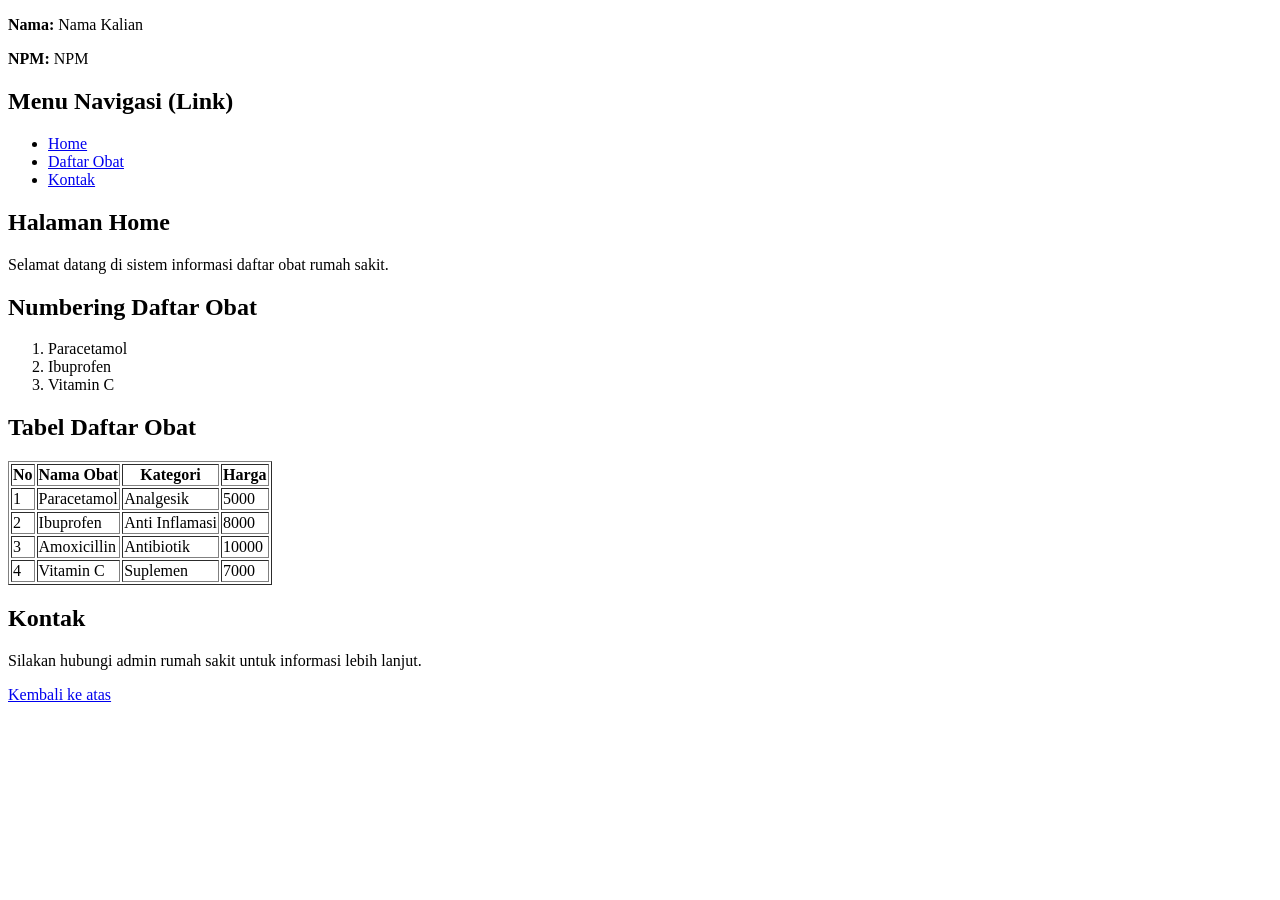
<file: Coding/Latihan2/contoh2.html>
<!DOCTYPE html>
<html>
<head>
    <title>Link, Numbering, dan Tabel</title>
</head>
<body>

    <p><strong>Nama:</strong> Nama Kalian</p>
    <p><strong>NPM:</strong> NPM</p>

    <h2>Menu Navigasi (Link)</h2>
    <ul>
        <li><a href="#home">Home</a></li>
        <li><a href="#daftar">Daftar Obat</a></li>
        <li><a href="#kontak">Kontak</a></li>
    </ul>

    <h2 id="home">Halaman Home</h2>
    <p>Selamat datang di sistem informasi daftar obat rumah sakit.</p>

    <h2 id="daftar">Numbering Daftar Obat</h2>
    <ol>
        <li>Paracetamol</li>
        <li>Ibuprofen</li>
        <li>Vitamin C</li>
    </ol>

    <h2>Tabel Daftar Obat</h2>
    <table border="1">
        <tr>
            <th>No</th>
            <th>Nama Obat</th>
            <th>Kategori</th>
            <th>Harga</th>
        </tr>
        <tr>
            <td>1</td>
            <td>Paracetamol</td>
            <td>Analgesik</td>
            <td>5000</td>
        </tr>
        <tr>
            <td>2</td>
            <td>Ibuprofen</td>
            <td>Anti Inflamasi</td>
            <td>8000</td>
        </tr>
        <tr>
            <td>3</td>
            <td>Amoxicillin</td>
            <td>Antibiotik</td>
            <td>10000</td>
        </tr>
        <tr>
            <td>4</td>
            <td>Vitamin C</td>
            <td>Suplemen</td>
            <td>7000</td>
        </tr>
    </table>

    <h2 id="kontak">Kontak</h2>
    <p>Silakan hubungi admin rumah sakit untuk informasi lebih lanjut.</p>
    <p><a href="#home">Kembali ke atas</a></p>

</body>
</html>
</file>
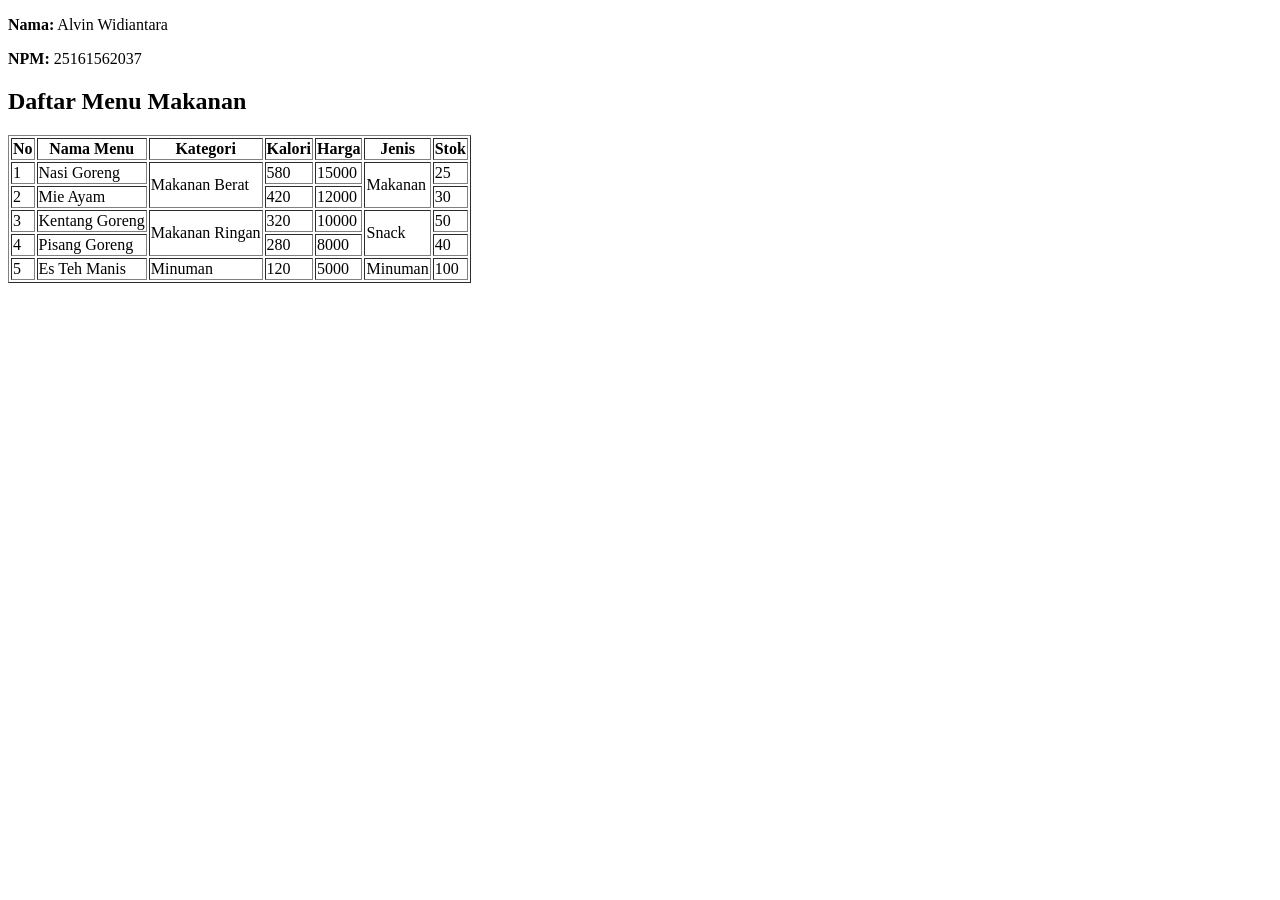
<file: Coding/Latihan2/Tabel1.html>
<!DOCTYPE html>
<html>
<head>
    <title>Membuat Tabel dalam HTML - Makanan</title>
</head>
<body>

    <p><strong>Nama:</strong> Alvin Widiantara</p>
    <p><strong>NPM:</strong> 25161562037</p>

    <h2>Daftar Menu Makanan</h2>

    <table border="1">
        <tr>
            <th>No</th>
            <th>Nama Menu</th>
            <th>Kategori</th>
            <th>Kalori</th>
            <th>Harga</th>
            <th>Jenis</th>
            <th>Stok</th>
        </tr>
         <!-- Baris 1-2 dengan rowspan Kategori "Makanan Berat" -->
         <tr>
            <td>1</td>
            <td>Nasi Goreng</td>
            <td rowspan="2">Makanan Berat</td>
            <td>580</td>
            <td>15000</td>
            <td rowspan="2">Makanan</td>
            <td>25</td>
         </tr>
         <tr>
            <td>2</td>
            <td>Mie Ayam</td>
            <td>420</td>
            <td>12000</td>
            <td>30</td>
         </tr>
         <!-- Baris 3-4 dengan rowspan Kategori "Makanan Ringan" -->
         <tr>
            <td>3</td>
            <td>Kentang Goreng</td>
            <td rowspan="2">Makanan Ringan</td>
            <td>320</td>
            <td>10000</td>
            <td rowspan="2">Snack</td>
            <td>50</td>
         </tr>
         <tr>
            <td>4</td>
            <td>Pisang Goreng</td>
            <td>280</td>
            <td>8000</td>
            <td>40</td>
         </tr>
         <!-- Baris 5 tanpa rowspan -->
         <tr>
            <td>5</td>
            <td>Es Teh Manis</td>
            <td>Minuman</td>
            <td>120</td>
            <td>5000</td>
            <td>Minuman</td>
            <td>100</td>
         </tr>
    </table>

</body>
</html>
</file>
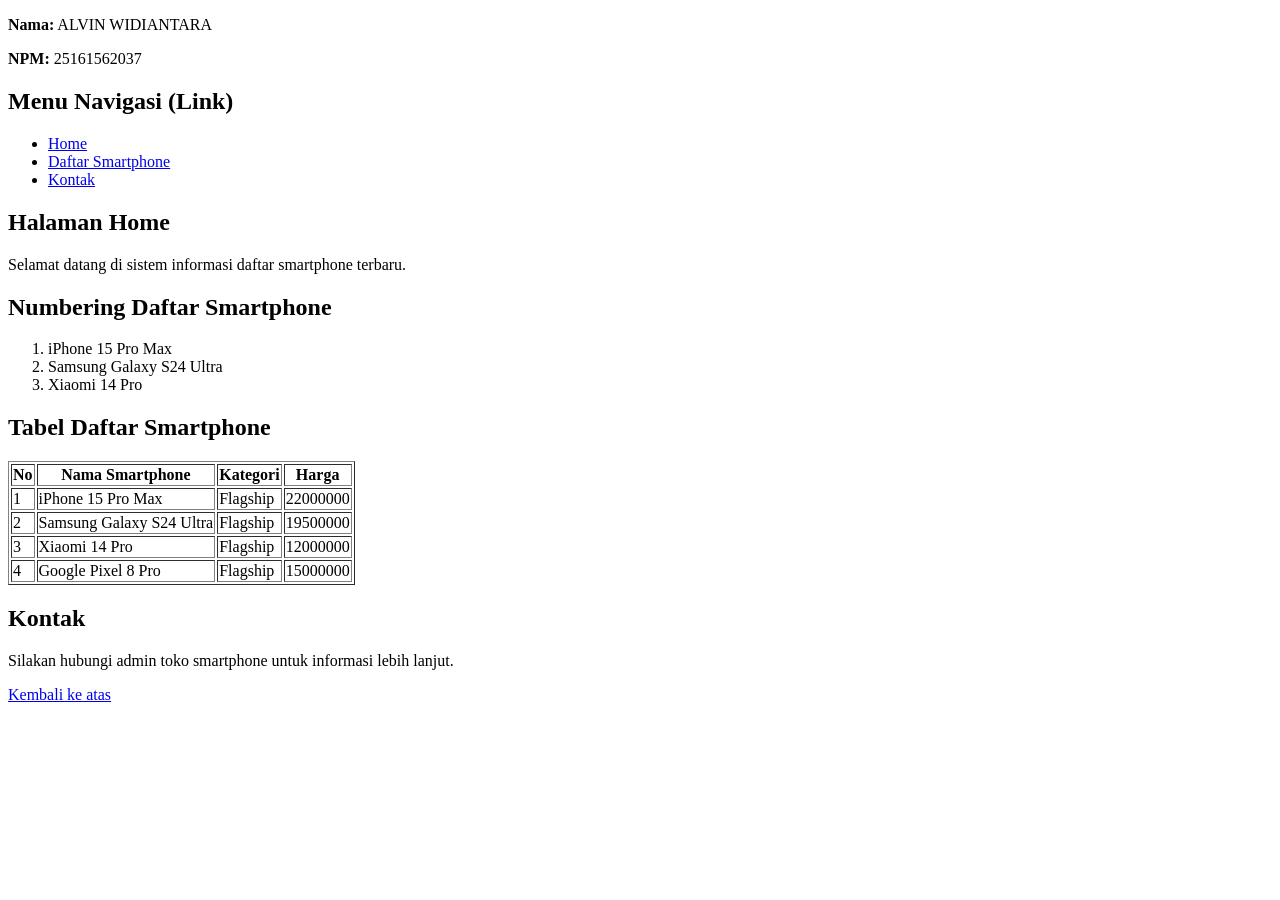
<file: Coding/Latihan2/Tabel2.html>
<!DOCTYPE html>
<html>
<head>
    <title>Link, Numbering, dan Tabel - Smartphone</title>
</head>
<body>

    <p><strong>Nama:</strong> ALVIN WIDIANTARA</p>
    <p><strong>NPM:</strong> 25161562037</p>

    <h2>Menu Navigasi (Link)</h2>
    <ul>
        <li><a href="#home">Home</a></li>
        <li><a href="#daftar">Daftar Smartphone</a></li>
        <li><a href="#kontak">Kontak</a></li>
    </ul>

    <h2 id="home">Halaman Home</h2>
    <p>Selamat datang di sistem informasi daftar smartphone terbaru.</p>

    <h2 id="daftar">Numbering Daftar Smartphone</h2>
    <ol>
        <li>iPhone 15 Pro Max</li>
        <li>Samsung Galaxy S24 Ultra</li>
        <li>Xiaomi 14 Pro</li>
    </ol>

    <h2>Tabel Daftar Smartphone</h2>
    <table border="1">
        <tr>
            <th>No</th>
            <th>Nama Smartphone</th>
            <th>Kategori</th>
            <th>Harga</th>
        </tr>
         <tr>
            <td>1</td>
            <td>iPhone 15 Pro Max</td>
            <td>Flagship</td>
            <td>22000000</td>
         </tr>
         <tr>
            <td>2</td>
            <td>Samsung Galaxy S24 Ultra</td>
            <td>Flagship</td>
            <td>19500000</td>
         </tr>
         <tr>
            <td>3</td>
            <td>Xiaomi 14 Pro</td>
            <td>Flagship</td>
            <td>12000000</td>
         </tr>
         <tr>
            <td>4</td>
            <td>Google Pixel 8 Pro</td>
            <td>Flagship</td>
            <td>15000000</td>
         </tr>
    </table>

    <h2 id="kontak">Kontak</h2>
    <p>Silakan hubungi admin toko smartphone untuk informasi lebih lanjut.</p>
    <p><a href="#home">Kembali ke atas</a></p>

</body>
</html>
</file>
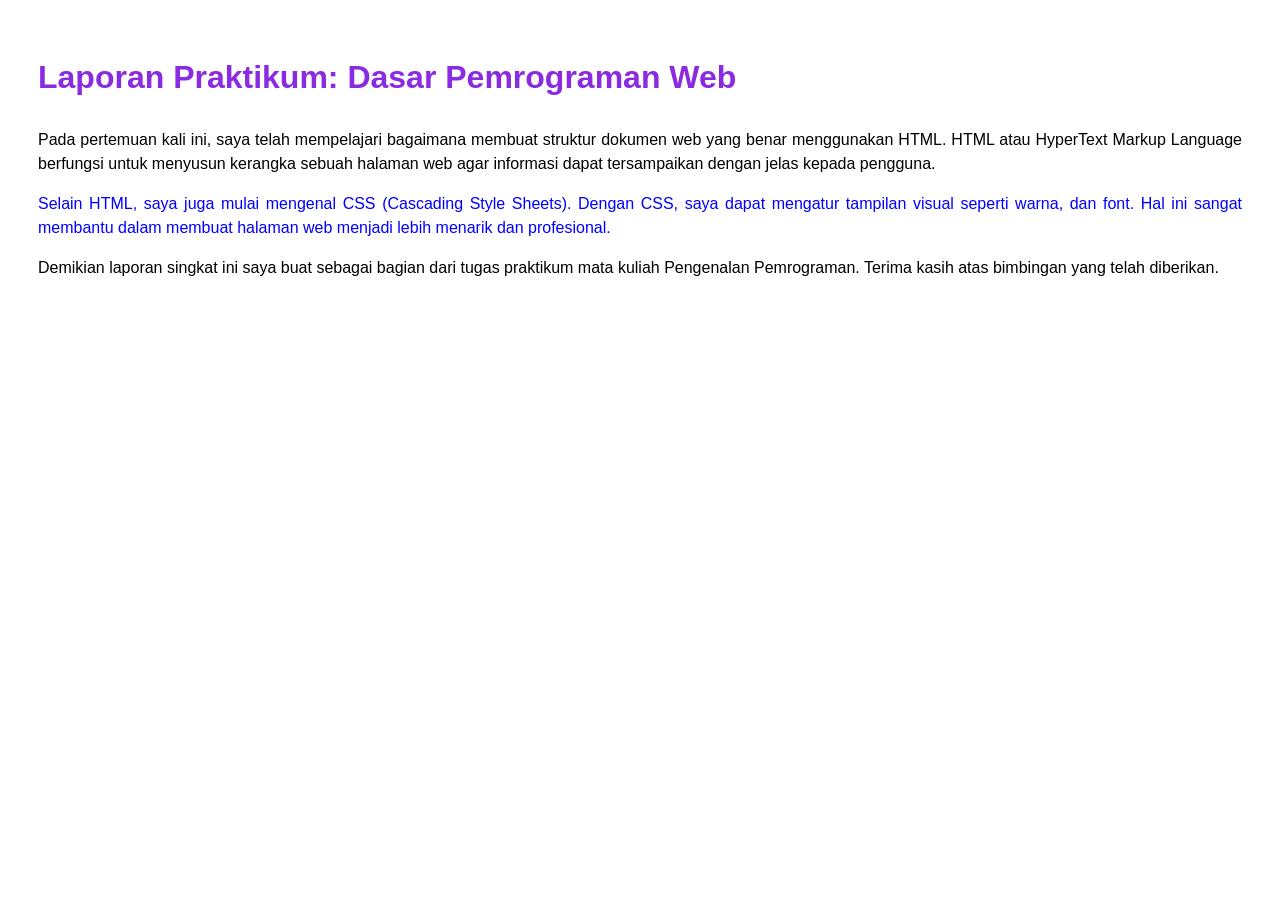
<file: Coding/Latihan3/alvinwidiantara_037_html.html>
<!DOCTYPE html>
<html lang="id">
<head>
    <meta charset="UTF-8">
    <meta name="viewport" content="width=device-width, initial-scale=1.0">
    <title>Tugas - Pengenalan Pemrograman</title>
    <link rel="stylesheet" href="alvinwidiantara_037_css.css">
</head>
<body>
    <h1>Laporan Praktikum: Dasar Pemrograman Web</h1>

    <p>Pada pertemuan kali ini, saya telah mempelajari bagaimana membuat struktur dokumen web yang benar menggunakan HTML. HTML atau HyperText Markup Language berfungsi untuk menyusun kerangka sebuah halaman web agar informasi dapat tersampaikan dengan jelas kepada pengguna.</p>

    <p style="color: blue;">Selain HTML, saya juga mulai mengenal CSS (Cascading Style Sheets). Dengan CSS, saya dapat mengatur tampilan visual seperti warna, dan font. Hal ini sangat membantu dalam membuat halaman web menjadi lebih menarik dan profesional.</p>

    <p>Demikian laporan singkat ini saya buat sebagai bagian dari tugas praktikum mata kuliah Pengenalan Pemrograman. Terima kasih atas bimbingan yang telah diberikan.</p>
</body>
</html>
</file>
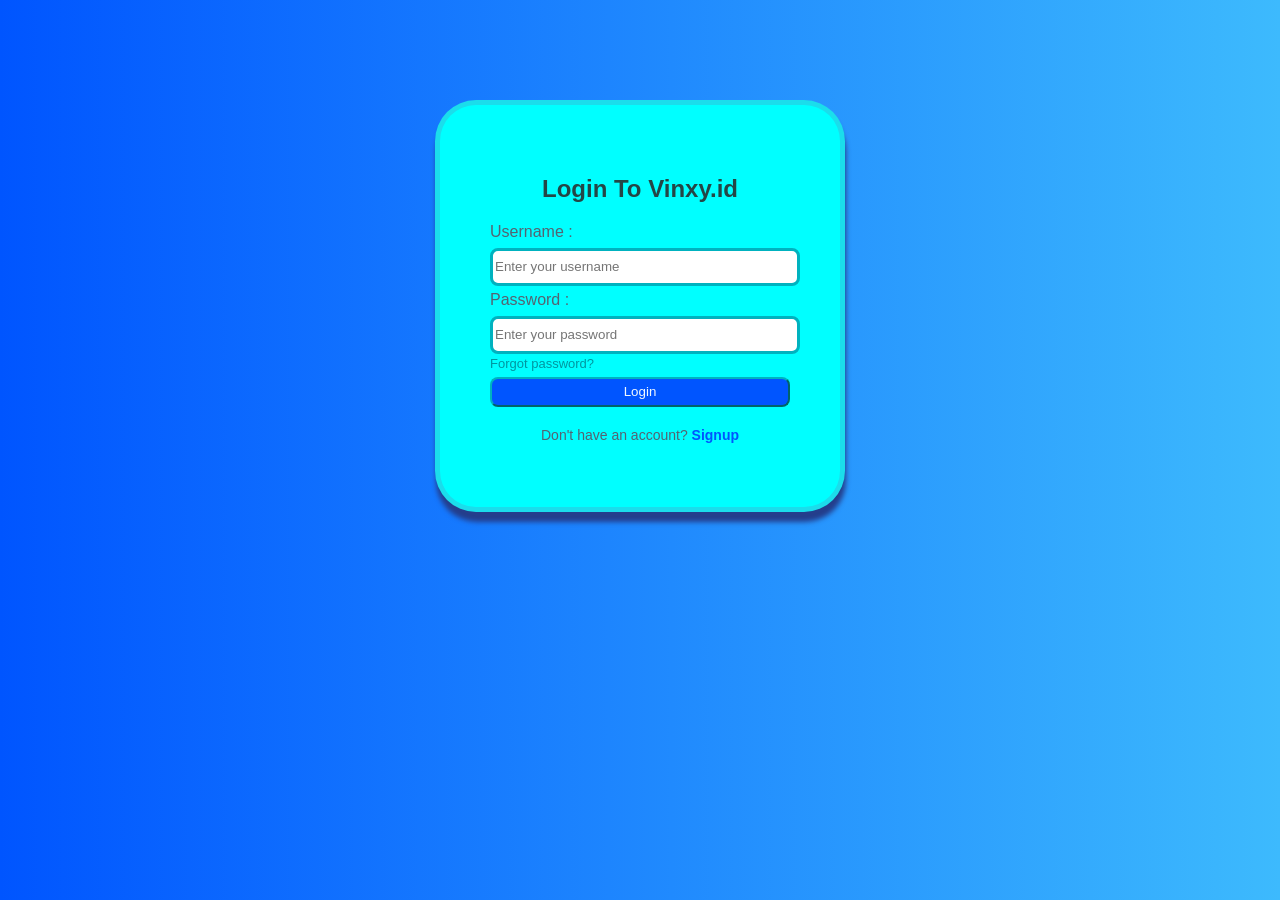
<file: Coding/Latihan4/formlogin.html>
<!DOCTYPE html>
<html lang="en">
<head>
    <meta charset="UTF-8">
    <meta name="viewport" content="width=device-width, initial-scale=1.0">
    <title>Form Login</title>
    <link rel="stylesheet" href="formlogin.css">
</head>
<!-- Nama : ALVIN WIDIANTARA -->
<!-- NIM : 25161562037 -->
<!-- Kelas : INF2A -->
<body>
    <div class="login">
    <h2>Login To Vinxy.id</h2>
    <form>
        <div class="text1">Username :</div>
        <input type="text" placeholder="Enter your username">
        <div class="text1">Password :</div>
        <input type="password" placeholder="Enter your password">
        <div style="text-align: left; margin-bottom: 0px;">
            <a href="#" style="font-size: 13px; color: rgb(0, 150, 160); text-decoration: none;">Forgot password?</a>
        </div>
        <button type="submit" style="margin-top: 5px;">Login</button>
    </form>
    <p style="margin-top: 20px; font-size: 14px; color: rgb(84, 99, 113);">
        Don't have an account? <a href="formregist.html" style="color: rgb(0, 85, 255); text-decoration: none; font-weight: bold;">Signup</a>
    </p>
    </div>
</body>
</html>
</file>
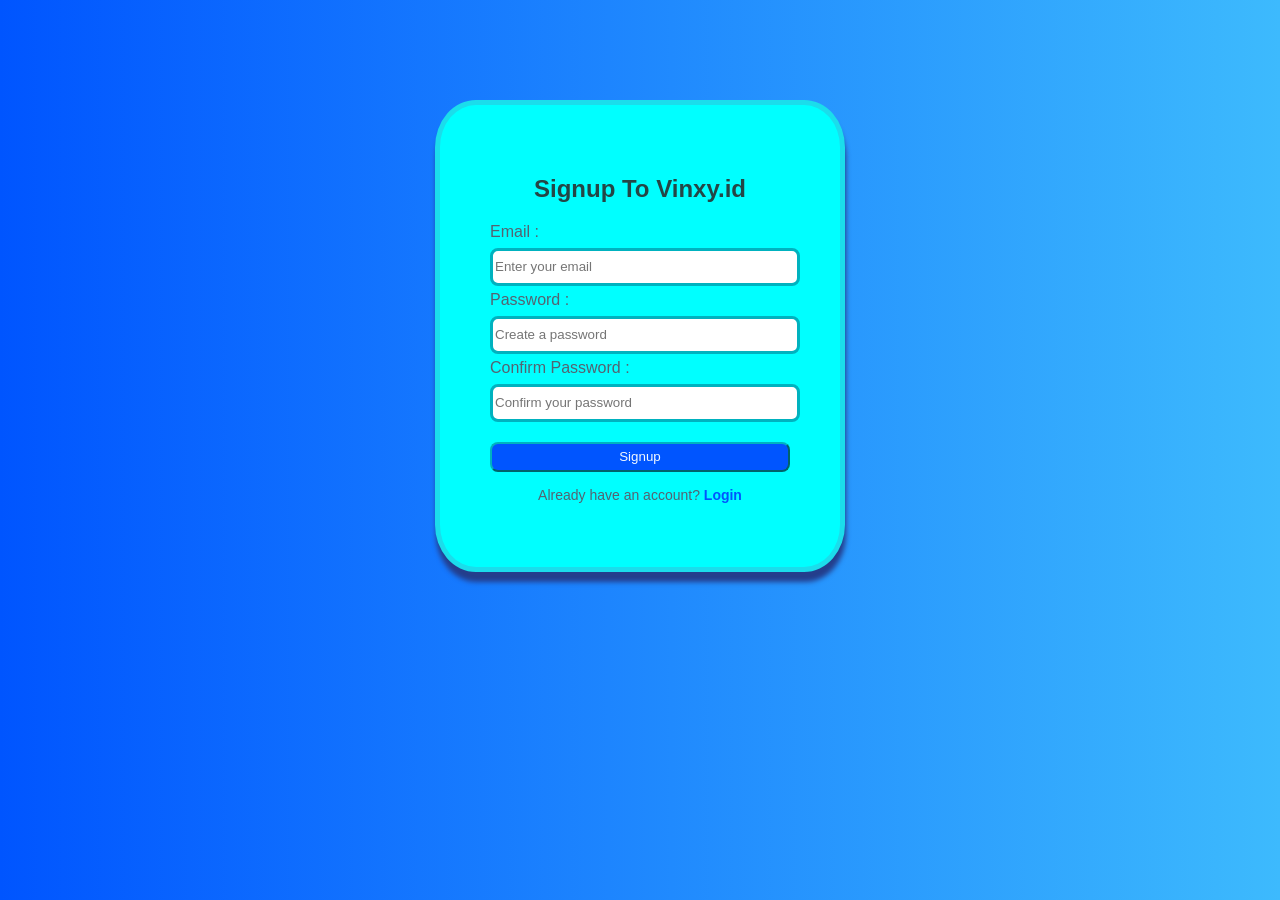
<file: Coding/Latihan4/formregist.html>
<!DOCTYPE html>
<html lang="en">
<head>
    <meta charset="UTF-8">
    <meta name="viewport" content="width=device-width, initial-scale=1.0">
    <title>Form Registrasi</title>
    <link rel="stylesheet" href="formlogin.css">
</head>
<!-- Nama : ALVIN WIDIANTARA -->
<!-- NIM : 25161562037 -->
<!-- Kelas : INF2A -->
<body>
    <div class="login">
        <h2>Signup To Vinxy.id</h2>
        <form>
            <div class="text1">Email :</div>
            <input type="email" placeholder="Enter your email">
            <div class="text1">Password :</div>
            <input type="password" placeholder="Create a password">
            <div class="text1">Confirm Password :</div>
            <input type="password" placeholder="Confirm your password">
            <button type="submit">Signup</button>
        </form>
        <p style="margin-top: 15px; font-size: 14px; color: rgb(84, 99, 113);">
            Already have an account? <a href="formlogin.html" style="color: rgb(0, 85, 255); text-decoration: none; font-weight: bold;">Login</a>
        </p>
    </div>
</body>
</html>
</file>
<file: Coding/Float/style.css>
body {
    background-color: #3da5ff;
}

img {
    float: left;
    border-radius: 20px;
    margin-right: 20px;
    box-shadow: 5px 5px rgb(77, 76, 76);
}

.hapus {
    clear: left;
}

.container {
    width: 800px ;
    margin: 30px auto;
    background-color: #85daff;
    padding: 30px;
    border-radius: 30px;
    box-shadow: 5px 5px rgb(77, 76, 76);
}

p {
    line-height: 24px;
    text-align: justify
}

button {
    color: aliceblue;
    background-color: rgb(0, 85, 255);
    width: 100%;
    height: 30px;
    margin-top: 20px;
    border-radius: 8px;
    border: px solid rgb(0, 238, 255);
    border-color: rgb(0, 178, 191);
    cursor: pointer;
}
</file>
<file: Coding/Latihan3/alvinwidiantara_037_css.css>
body {
    font-family: Arial, Helvetica, sans-serif;
    background-color: #ffffff;
    color: #000000;
    padding: 30px;
}

h1 {
    color: blueviolet;
    padding-bottom: 10px;
}

p {
    font-size: 16px;
    line-height: 1.5;
    text-align: justify;
}
</file>
<file: Coding/Latihan4/formlogin.css>
body {
    background: linear-gradient(to right, rgb(0, 85, 255), rgb(61, 186, 253));
    font-family: Arial, Helvetica, sans-serif;
}

.login {
    width: 300px;
    background-color: aqua;
    padding-left: 50px; 
    padding-right: 50px;
    padding-bottom: 50px;
    padding-top: 50px;
    border: 5px solid rgb(2, 238, 255);
    border-color: rgb(27, 221, 235);
    border-radius: 10%;
    margin: auto;
    margin-top: 100px;
    text-align: center;
    box-shadow: 1px 10px 5px rgb(36, 62, 140);
}

.login h2 {
    color: rgb(36, 70, 70);
}

.text1 {
    color: rgb(84, 99, 113);
    text-align: left;
    text-size-adjust: 1px;
    width: 50%;
    height: 20px;
    margin-top: 5px;
}

.login input {
    width: 100%;
    height: 30px;
    margin-top: 5px;
    border-radius: 8px;
    border: 3px solid rgb(0, 238, 255);
    border-color: rgb(0, 178, 191);
}

.login button {
    color: aliceblue;
    background-color: rgb(0, 85, 255);
    width: 100%;
    height: 30px;
    margin-top: 20px;
    border-radius: 8px;
    border: px solid rgb(0, 238, 255);
    border-color: rgb(0, 178, 191);
    cursor: pointer;
}

.login button:hover {
    background-color: rgb(0, 51, 154);
}
</file>
